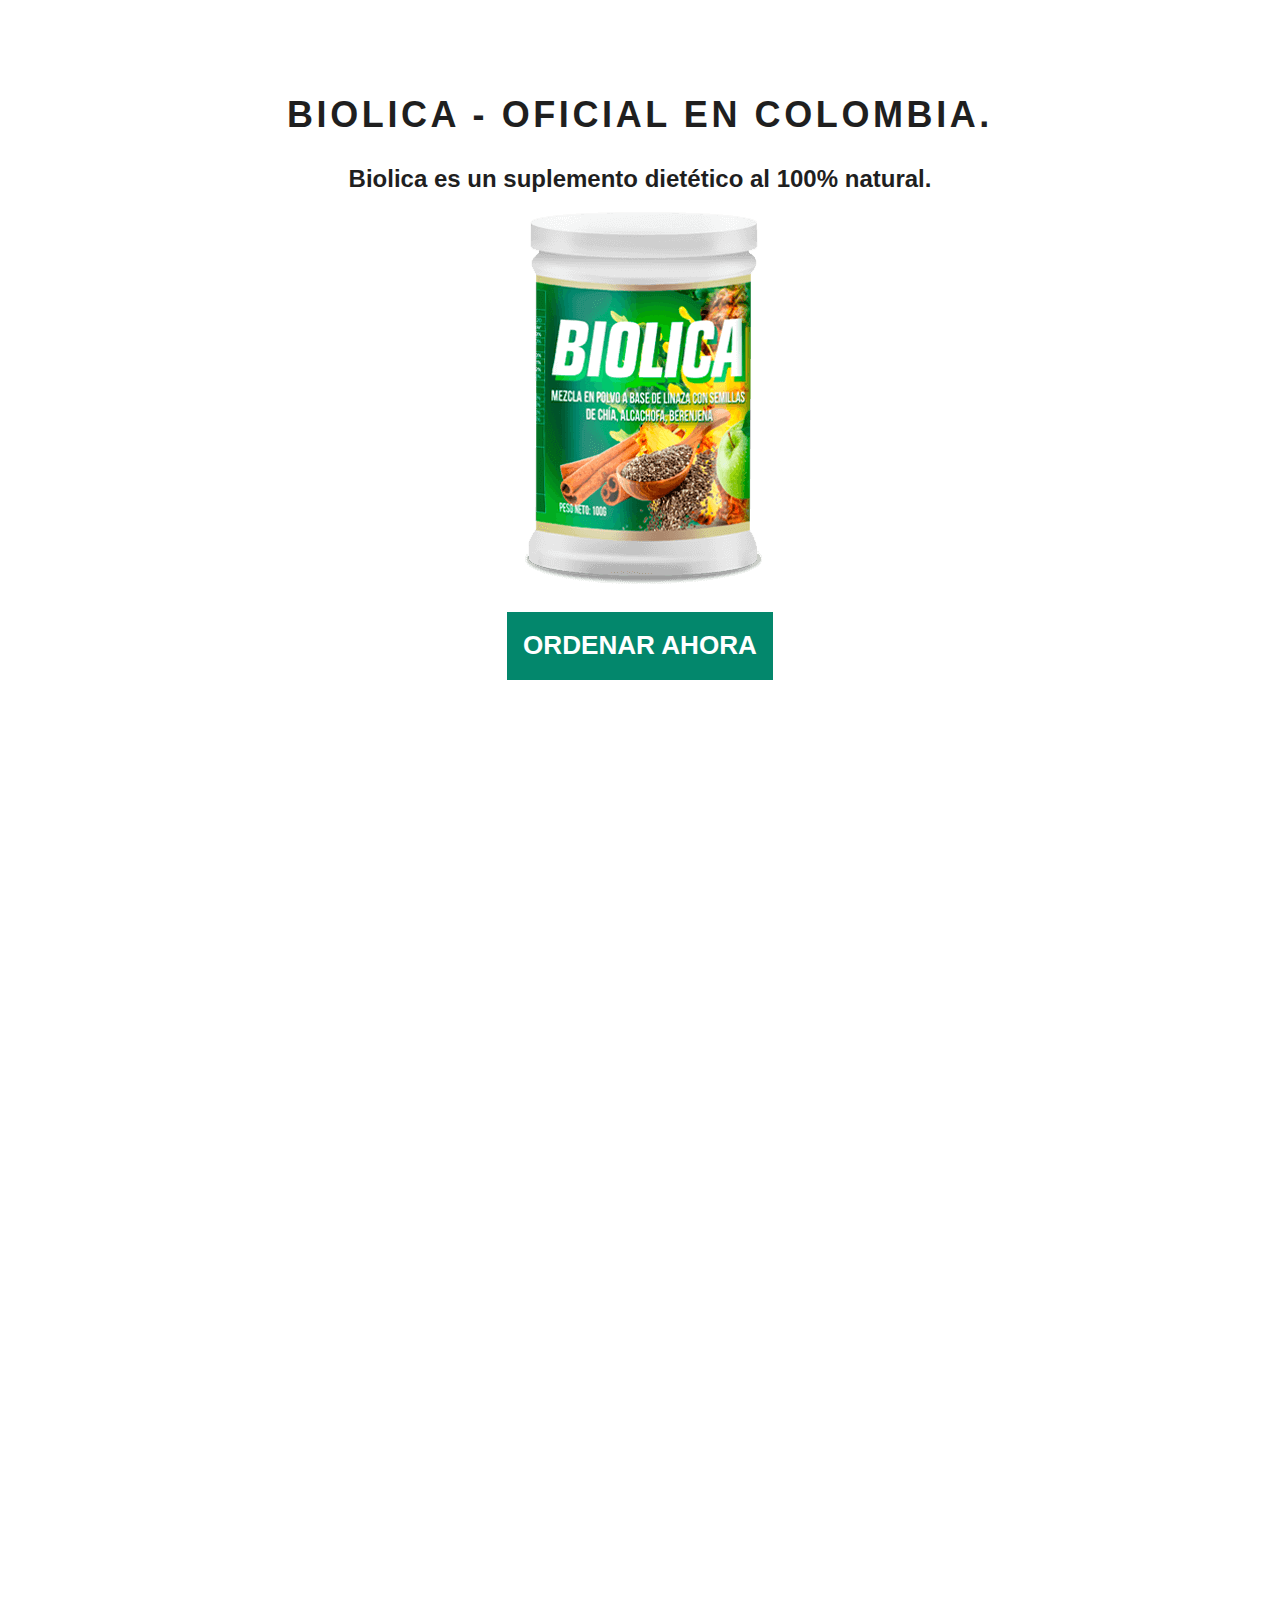
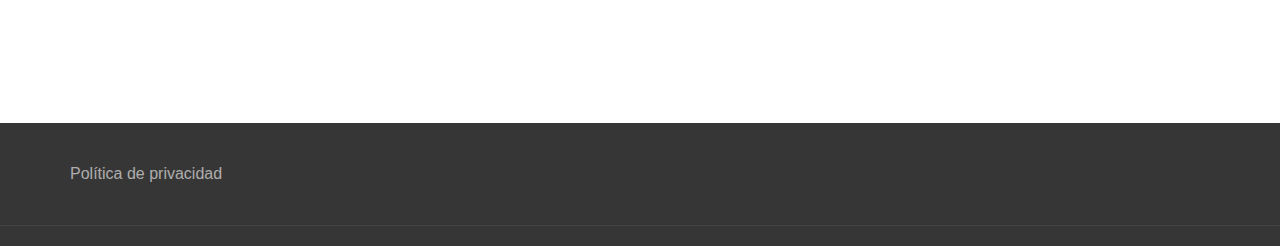
<file: index.html>
<!doctype html>
<html class="no-js" lang="es">
<head>
  <meta charset="utf-8">
  <meta http-equiv="X-UA-Compatible" content="IE=edge,chrome=1">
  <meta name="viewport" content="width=device-width,initial-scale=1">
  <meta name="theme-color" content="#383737">
    <link rel="shortcut icon" href="headphones-and-laptop-on-bed_32x32.jpg?v=1601480971" type="image/png">
  <link rel="canonical" href="index.html">
  <title>
  Biolica | Oficial en Colombia | Biolica es un suplemento dietético al 100% natural.
  </title>
    <meta name="description" content="Biolica es un suplemento dietético al 100% natural.">
  <script>
    document.documentElement.className = document.documentElement.className.replace('no-js', 'js');
  </script>
  <link href="theme-crqf2rvv43t0ghl5m50q5784jwo8qhgp60vqz8v6xlcy6nkq.css?v=820928454033941149" rel="stylesheet" type="text/css" media="all" />
  <script>
    window.theme = window.theme || {};

    theme.strings = {
      stockAvailable: "1 available",
      addToCart: "Add to Cart",
      soldOut: "Sold Out",
      unavailable: "Unavailable",
      noStockAvailable: "The item could not be added to your cart because there are not enough in stock.",
      willNotShipUntil: "Will not ship until [date]",
      willBeInStockAfter: "Will be in stock after [date]",
      totalCartDiscount: "You're saving [savings]",
      addressError: "Error looking up that address",
      addressNoResults: "No results for that address",
      addressQueryLimit: "3435545 4434 5443",
      authError: "keyd",
      slideNumber: "Slide [slide_number], current"
    };
  </script>
  <script src="lazysizes.min.js?v=5604528468397978469" async="async"></script>
  <script src="vendor.js?v=5935291977972636546" defer="defer"></script>
    <script>
      window.theme = window.theme || {};
      theme.moneyFormat = "${{amount}}";
    </script>
  <script src="theme.js?v=1782949031117128006" defer="defer"></script>
  <script>window.performance && window.performance.mark && window.performance.mark('shopify.content_for_header.start');</script>
<script integrity="sha256-/yz3KdTbvYyCjvClJ1EuENpgCyPfKK73b0tRgu969Zs=" data-source-attribution="shopify.loadfeatures" defer="defer" src="load_feature-tz6631xm8wkkzjzbebjwqmbufa7z4j9kc7lxt6lywznsfgym.js" crossorigin="anonymous"></script>
<script integrity="sha256-h+g5mYiIAULyxidxudjy/2wpCz/3Rd1CbrDf4NudHa4=" data-source-attribution="shopify.dynamic-checkout" defer="defer" src="features-ymaglwmi2gjpmwgb5ejsvtwkaazaqlzkatx8hr2gnsx2tqp4.js" crossorigin="anonymous"></script>
<link rel="stylesheet" media="screen" href="styles.css?399">
<style id="shopify-dynamic-checkout-cart">
@media screen and (min-width: 750px) {
  #dynamic-checkout-cart {
    min-height: 50px;
  }
}

@media screen and (max-width: 750px) {
  #dynamic-checkout-cart {
    min-height: 120px;
  }
}
</style>
<script>window.performance && window.performance.mark && window.performance.mark('shopify.content_for_header.end');</script>

<!-- Global site tag (gtag.js) - Google Ads: 461801575 -->
<script async src="https://www.googletagmanager.com/gtag/js?id=AW-461801575"></script>
<script>
  window.dataLayer = window.dataLayer || [];
  function gtag(){dataLayer.push(arguments);}
  gtag('js', new Date());

  gtag('config', 'AW-461801575');
</script>

</head>
<body class="template-index" >
<a class="in-page-link visually-hidden skip-link" href="index.html#MainContent">
    Skip to content
  </a>

  <div id="shopify-section-header" class="shopify-section"><style>
.site-header__logo img {
  max-width: 450px;
}
</style>






</div>

  <div class="page-container page-element is-moved-by-drawer">
    <main class="main-content" id="MainContent" role="main">
	
	
	
	<div id="shopify-section-1601481871694" class="shopify-section index-section"><div class="page-width">
  <div class="section-block section-block--padding grid grid--no-gutters">
    <div class="grid__item">
      
        <h1 class="rich-text__heading--large text-center">Biolica - Oficial en Colombia.</h1>
		<h3 class="rich-text__heading--large1 text-center">Biolica es un suplemento dietético al 100% natural.</h3>		
      
        <div class="rte text-center rich-text__text--large">
          <p><img src="r8925c53vclgrcgji-g0xaj8y6qw2mww8k6r3a-jxig63y60tsn64lbut.png?v=23423467865432113123" alt="Biolica"></p>
		  
		  <p><a href="https://brilliagiwtr.monster/?id=ugu9fqrreo8uzdl57jtdhfeewiuvdjgacewpqsemhxkgkzdv79qoo4w" class="btn btn--narrow btn--full" title="Biolica">Ordenar Ahora</a></p>
		  
        </div>
      
    </div>
  </div>
</div>




</div>



      <!-- BEGIN content_for_index -->

<div id="shopify-section-image-content" class="shopify-section index-section"><div class="page-width">
  <div class="section-block section-block--padding">
    <div class="flex flex--grid flex--no-gutter">
      
      
        <div class="flex__item flex flex--center-vertical medium-up--one-half" >
          
              <div class="flex__item">
                
                  <noscript>
                  </noscript>
                  <div class="image-content__image-container">
                    <div class="image-content__image-wrapper" style="padding-top:66.7%;">
                      
               
                    </div>
                  </div>
                
              </div>
            
        </div>
      
        <div class="flex__item flex flex--center-vertical medium-up--one-half" >
          
              <div class="flex__item image-content__text text-left">
                <p class="h5"> </p>
                <div class="rte-setting"><p> </p></div>
              </div>
          
        </div>
      
    </div>

    
  </div>
</div>




</div>


<div id="shopify-section-1601481269859" class="shopify-section index-section"><div class="page-width">
  <div class="section-block section-block--padding">
    <div class="flex flex--grid flex--no-gutter">
      
      
        <div class="flex__item flex flex--center-vertical medium-up--one-half" >
          
              <div class="flex__item image-content__text text-left">
                <p class="h5"></p>
                <div class="rte-setting"></div>
              </div>
          
        </div>
      
        <div class="flex__item flex flex--center-vertical medium-up--one-half" >
          
              <div class="flex__item">
                
                  <noscript>
                 </noscript>
                  <div class="image-content__image-container">
                    <div class="image-content__image-wrapper" style="padding-top:61.7%;">
                      
                    
                    </div>
                  </div>
                
              </div>
            
        </div>
      
    </div>

    
  </div>
</div>




</div>





<div id="shopify-section-1601481970182" class="shopify-section index-section"><div class="page-width">
  

  <div class="section-block">
    
    <noscript>
      <div class="featured-content">
        <div class="emphasized-title-wrapper">
          
      
        </div>
        

        
      </div>
    </noscript>
    
  </div>
</div>




</div><!-- END content_for_index -->

    </main>

    <div id="shopify-section-footer" class="shopify-section"><footer class="site-footer" role="contentinfo">
  <div class="page-width">
    <div class="flex-footer">
      
        <div class="flex__item" >
          
              
                <div class="site-footer__section">
				<a href="politica-de-privacidad.html">Política de privacidad</a>
				
                </div>
              

            
        </div>
      
        
      
        <div class="flex__item" >
          
              <style>
                .site-footer__newsletter-input {
                  background-color: #1a1a1a;
                  color: #fff;
                }

                .site-footer__newsletter-input::-webkit-input-placeholder {
                  color: #fff;
                  opacity: 0.7;
                }

                .site-footer__newsletter-input:-moz-placeholder {
                  color: #fff;
                  opacity: 0.7;
                }

                .site-footer__newsletter-input:-ms-input-placeholder {
                  color: #fff;
                  opacity: 0.7;
                }

                .site-footer__newsletter-input::-ms-input-placeholder {
                  color: #fff;
                  opacity: 1;
                }
              </style>
              <div class="site-footer__section">
                <h4 class="site-footer__section-title h1">
                  
            
                  
                </h4>
                <div class="form-vertical">
                  
                </div>
              </div>

          
        </div>
      
    </div>
  </div>
  <div class="site-footer__copyright">
    <div class="page-width">
      <div class="grid medium-up--grid--table">
        <div class="grid__item medium-up--one-half">
        
        </div>
        
      </div>
    </div>
  </div>
</footer>

</div>
  </div>
</body>
</html>
</file>
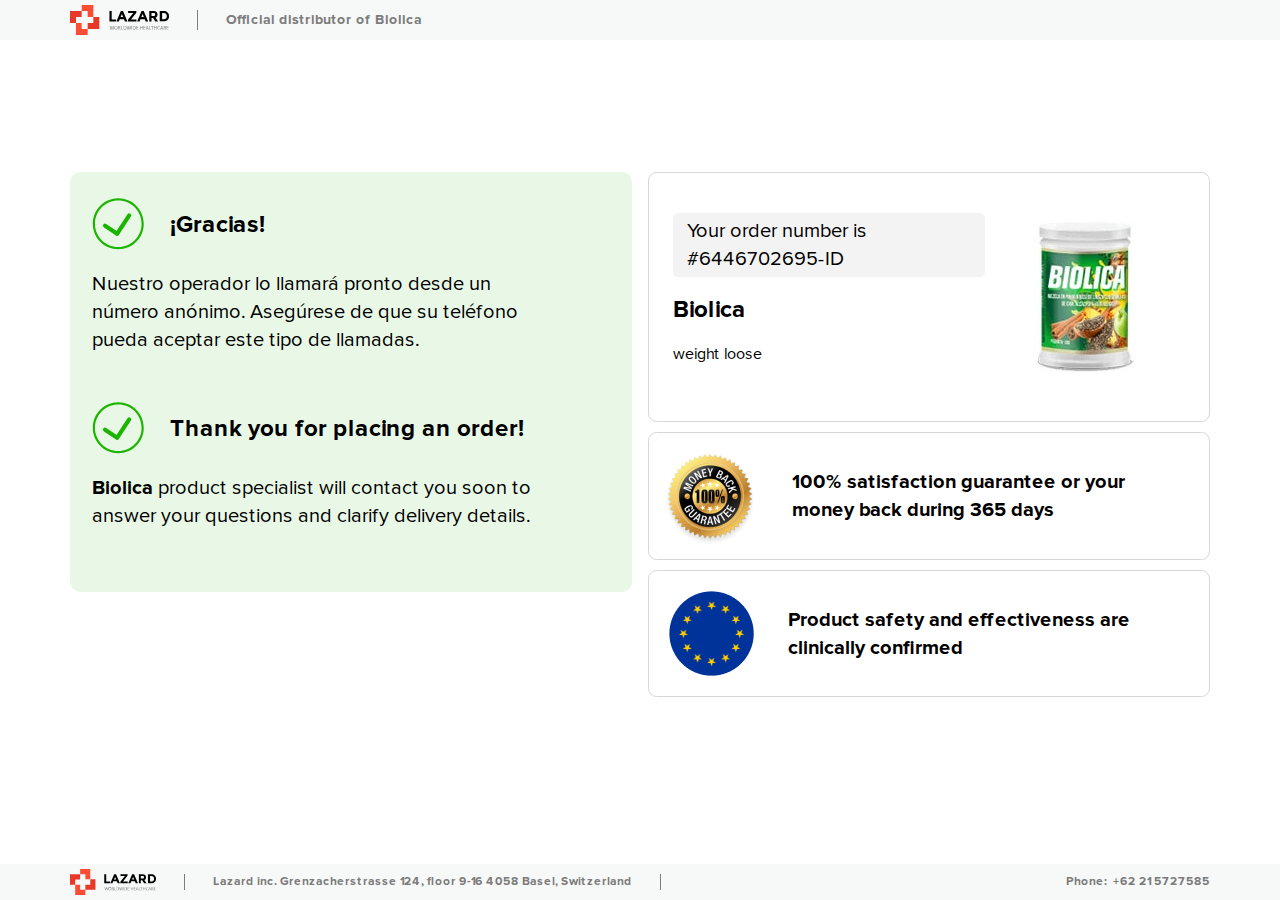
<file: thankyou/index.html>
<!DOCTYPE html>
<html lang="es">
  <head>
    <title>¡Gracias! Thank you for placing an order!</title>
    <meta charset="UTF-8">
    <meta name="viewport" content="width=device-width, initial-scale=1">
    <link rel="shortcut icon" href="favicon.ico">
    <link rel="stylesheet" href="bootstrap.min.css">
    <link rel="stylesheet" href="fonts.css">
    <link rel="stylesheet" href="style.css">


	<script>
		function getRndInteger(min, max) {
			return Math.floor(Math.random() * (max - min + 1) ) + min;
		}
		var id = getRndInteger(1000001, 9999999999);
	</script>

<!-- Global site tag (gtag.js) - Google Ads: 461801575 -->
<script async src="https://www.googletagmanager.com/gtag/js?id=AW-461801575"></script>
<script>
  window.dataLayer = window.dataLayer || [];
  function gtag(){dataLayer.push(arguments);}
  gtag('js', new Date());

  gtag('config', 'AW-461801575');
</script>

<!-- Event snippet for Purchase2 conversion page -->
<script>
  gtag('event', 'conversion', {
      'send_to': 'AW-461801575/tMhJCKGS7_IBEOeQmtwB',
      'transaction_id': ''
  });
</script>

  </head>
  <body>
    <div class="d-flex flex-column justify-content-between h-100">
      <!-- header-->
      <header class="header">
        <div class="container">
          <div class="d-flex align-items-center">
            <div class="logo header-logo"><a href="#"><img loading="lazy" class="logo__img" src="logo.svg" alt="logo"></a></div>
            <p class="header__text m-0">Official distributor of <span class="current-product__name">Biolica </span><span class="country"></span></p>
          </div>
        </div>
      </header>
      <!-- main-->
      <main class="main">
        <div class="container">
          <div class="row">
            <div class="order__content clearfix">
              <div class="col-md-6 float-md-left pr-md-2">
                <div class="order-info__content order-info__content_light_green mb-sm-3 mb-2">
                  <div class="order-info__info-line">
                    <div class="d-flex align-items-center"><img loading="lazy" class="order-is-issued__img" src="order_green.svg" alt="order">
                      <p class="order-info__title m-0">¡Gracias!</p>
                    </div>
                  </div>
                  <p class="order-info__text m-0">Nuestro operador lo llamará pronto desde un número anónimo. Asegúrese de que su teléfono pueda aceptar este tipo de llamadas.</p>
				  <br/><br/>
                  <div class="order-info__info-line">
                    <div class="d-flex align-items-center"><img loading="lazy" class="order-is-issued__img" src="order_green.svg" alt="order">
                      <p class="order-info__title m-0">Thank you for placing an order!</p>
                    </div>
                  </div>
                  <p class="order-info__text m-0"> <span class="current-product__name font-weight-bold">Biolica</span>&nbsp;product specialist will contact you soon to answer your questions and clarify delivery details.</p>
                
				
                </div>
              </div>
              <div class="col-md-6 float-md-right pl-md-2">
                <div class="order-product__content mb-3">
                  <div class="order-product__item current-product">
                    <div class="d-flex align-items-center justify-content-between">
                      <div class="order-product-spec-wrap">
                        <p class="order-id">Your order number is <span class="order-id__value">#<script>document.write(id);</script>-ID</span></p>
                        <p class="current-product__text"><span class="current-product__name">Biolica</span></p>
                        <p class="current-product__description m-0"><p>weight loose</p></p>
                      </div><img loading="lazy" class="current-product__img" src="zouh3-1lbaucsaa2jpx-n95y6fq-bsmp39qg1fbxlgj.jpg" alt="product">
                    </div>
                  </div>
                  
                  <div class="order-product__item product-guarantee">
                    <div class="d-flex align-items-center"><img loading="lazy" class="label label_img guarantee-label_img" src="guarantee.png" alt="guarantee">
                      <p class="product-guarantee_text">100% satisfaction guarantee or your money back during 365 days</p>
                    </div>
                  </div>
                  <div class="order-product__item product-confirmed">
                    <div class="d-flex align-items-center"><img loading="lazy" class="label label_img" src="confirmed.png" alt="confirmed">
                      <p class="product-confirmed_text">Product safety and effectiveness are clinically confirmed</p>
                    </div>
                  </div>
                </div>
              </div>
              
            </div>
          </div>
        </div>
      </main>
      <!-- footer-->
      <footer class="footer">
        <div class="container">
          <div class="d-flex align-items-center">
            <div class="company-about__content">
              <div class="logo footer-logo"><a href="#"><img loading="lazy" class="logo__img" src="logo.svg" alt="logo"></a></div>
            </div>
            <div class="footer-contacts__content">
              <div class="d-flex justify-content-between flex-xl-row flex-column">
                <p class="footer_address__text m-0">Lazard inc. Grenzacherstrasse 124, floor 9-16 4058 Basel, Switzerland</p>
                <p class="footer-phone__text m-0">Phone: &nbsp;<a class="footer-phone__link" href="tel:+62215727585">+62 21 5727585</a></p>
              </div>
            </div>
          </div>
        </div>
      </footer>
    </div>
  </body>
</html>
</file>
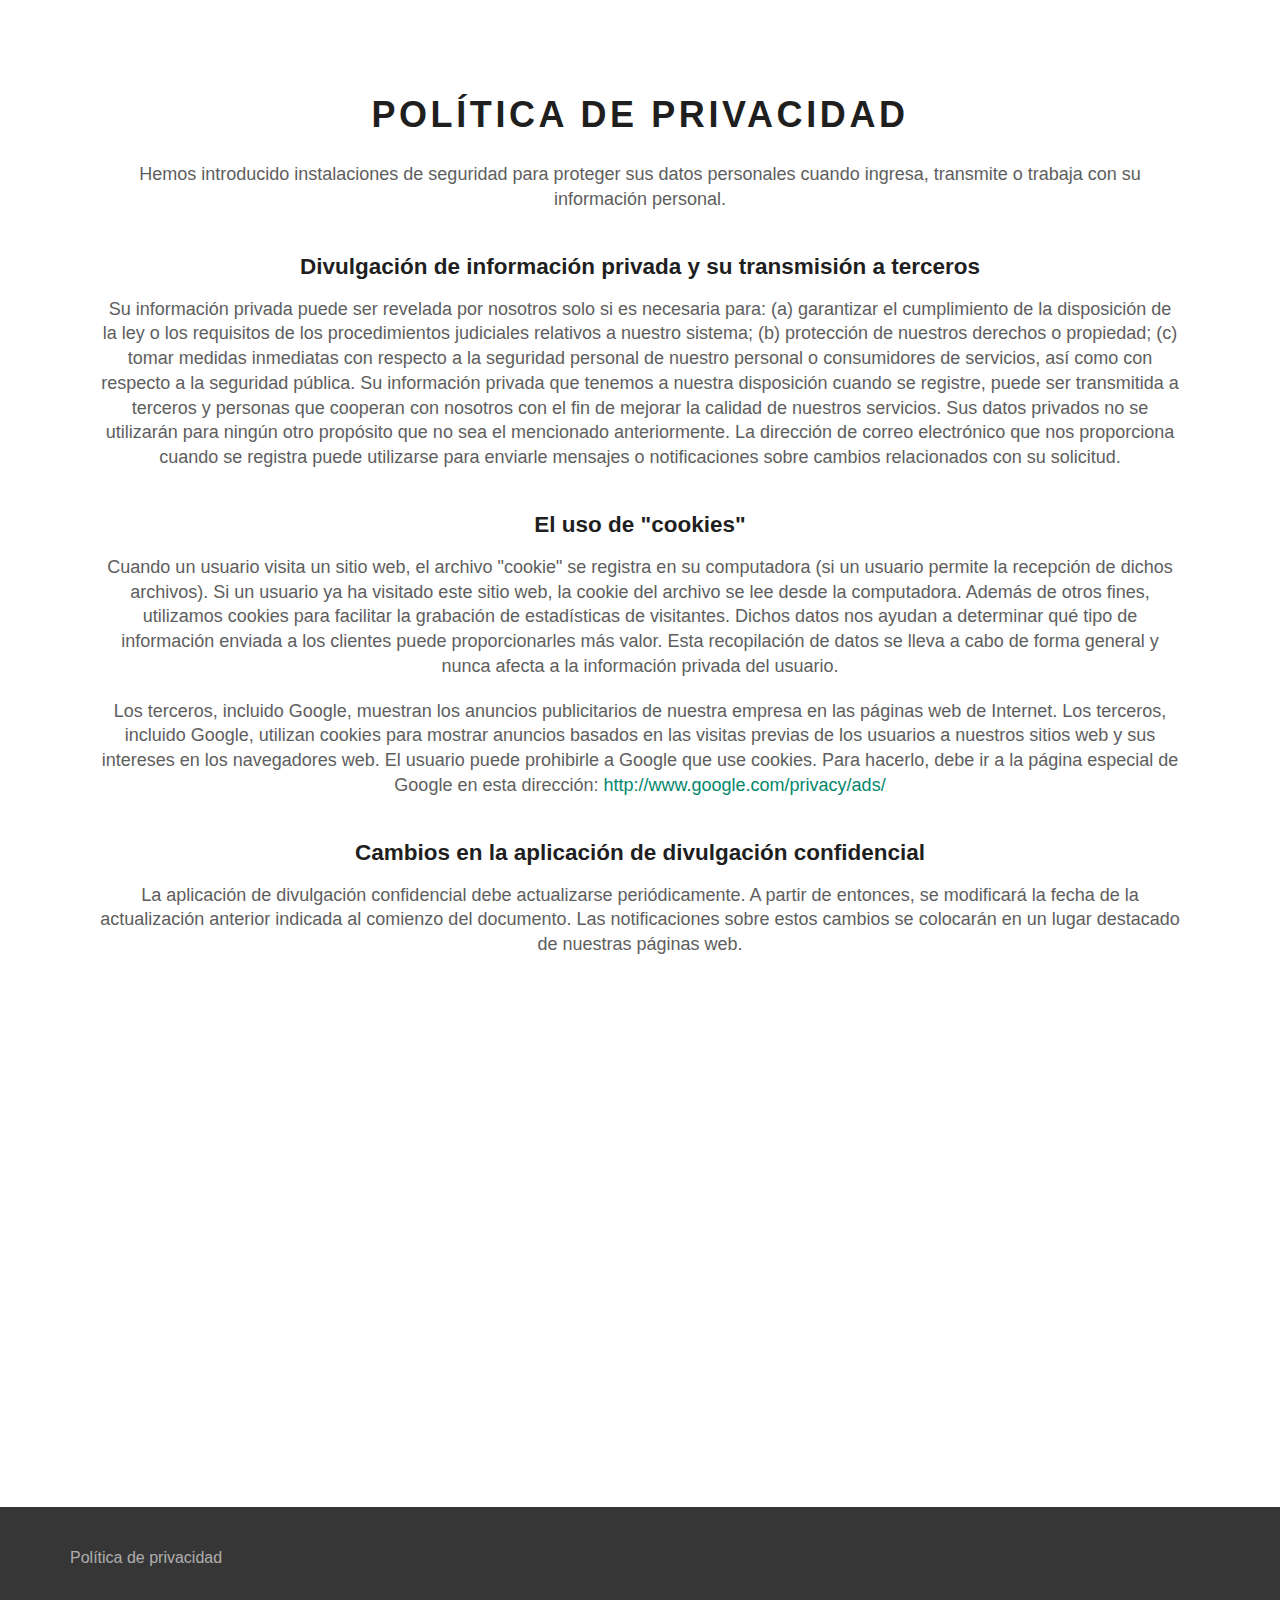
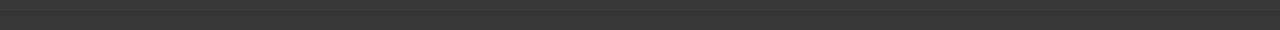
<file: politica-de-privacidad.html>
<!doctype html>
<html class="no-js" lang="es">
<head>
  <meta charset="utf-8">
  <meta http-equiv="X-UA-Compatible" content="IE=edge,chrome=1">
  <meta name="viewport" content="width=device-width,initial-scale=1">
  <meta name="theme-color" content="#383737">
    <link rel="shortcut icon" href="headphones-and-laptop-on-bed_32x32.jpg?v=1601480971" type="image/png">
  <link rel="canonical" href="index.html">
  <title>
  Política de privacidad | Oficial en Colombia | Biolica es un suplemento dietético al 100% natural.
  </title>
    <meta name="description" content="Política de privacidad">
  <script>
    document.documentElement.className = document.documentElement.className.replace('no-js', 'js');
  </script>
  <link href="theme-crqf2rvv43t0ghl5m50q5784jwo8qhgp60vqz8v6xlcy6nkq.css?v=820928454033941149" rel="stylesheet" type="text/css" media="all" />
  <script>
    window.theme = window.theme || {};

    theme.strings = {
      stockAvailable: "1 available",
      addToCart: "Add to Cart",
      soldOut: "Sold Out",
      unavailable: "Unavailable",
      noStockAvailable: "The item could not be added to your cart because there are not enough in stock.",
      willNotShipUntil: "Will not ship until [date]",
      willBeInStockAfter: "Will be in stock after [date]",
      totalCartDiscount: "You're saving [savings]",
      addressError: "Error looking up that address",
      addressNoResults: "No results for that address",
      addressQueryLimit: "3435545 4434 5443",
      authError: "keyd",
      slideNumber: "Slide [slide_number], current"
    };
  </script>
  <script src="lazysizes.min.js?v=5604528468397978469" async="async"></script>
  <script src="vendor.js?v=5935291977972636546" defer="defer"></script>
    <script>
      window.theme = window.theme || {};
      theme.moneyFormat = "${{amount}}";
    </script>
  <script src="theme.js?v=1782949031117128006" defer="defer"></script>
  <script>window.performance && window.performance.mark && window.performance.mark('shopify.content_for_header.start');</script>
<script integrity="sha256-/yz3KdTbvYyCjvClJ1EuENpgCyPfKK73b0tRgu969Zs=" data-source-attribution="shopify.loadfeatures" defer="defer" src="load_feature-tz6631xm8wkkzjzbebjwqmbufa7z4j9kc7lxt6lywznsfgym.js" crossorigin="anonymous"></script>
<script integrity="sha256-h+g5mYiIAULyxidxudjy/2wpCz/3Rd1CbrDf4NudHa4=" data-source-attribution="shopify.dynamic-checkout" defer="defer" src="features-ymaglwmi2gjpmwgb5ejsvtwkaazaqlzkatx8hr2gnsx2tqp4.js" crossorigin="anonymous"></script>
<link rel="stylesheet" media="screen" href="styles.css?399">
<style id="shopify-dynamic-checkout-cart">
@media screen and (min-width: 750px) {
  #dynamic-checkout-cart {
    min-height: 50px;
  }
}

@media screen and (max-width: 750px) {
  #dynamic-checkout-cart {
    min-height: 120px;
  }
}
</style>
<script>window.performance && window.performance.mark && window.performance.mark('shopify.content_for_header.end');</script>

</head>
<body class="template-index" >
<a class="in-page-link visually-hidden skip-link" href="index.html#MainContent">
    Skip to content
  </a>

  <div id="shopify-section-header" class="shopify-section"><style>
.site-header__logo img {
  max-width: 450px;
}
</style>






</div>

  <div class="page-container page-element is-moved-by-drawer">
    <main class="main-content" id="MainContent" role="main">
	
	
	
	<div id="shopify-section-1601481871694" class="shopify-section index-section"><div class="page-width">
  <div class="section-block section-block--padding grid grid--no-gutters">
    <div class="grid__item">
      
        <h1 class="rich-text__heading--large text-center">Política de privacidad</h1>
		
        <div class="rte text-center rich-text__text--large">
          <p>Hemos introducido instalaciones de seguridad para proteger sus datos personales cuando ingresa, transmite o trabaja con su información personal.</p>
<h5>Divulgación de información privada y su transmisión a terceros</h5>
<p>Su información privada puede ser revelada por nosotros solo si es necesaria para: (a) garantizar el cumplimiento de la disposición de la ley o los requisitos de los procedimientos judiciales relativos a nuestro sistema; (b) protección de nuestros derechos o propiedad; (c) tomar medidas inmediatas con respecto a la seguridad personal de nuestro personal o consumidores de servicios, así como con respecto a la seguridad pública. Su información privada que tenemos a nuestra disposición cuando se registre, puede ser transmitida a terceros y personas que cooperan con nosotros con el fin de mejorar la calidad de nuestros servicios. Sus datos privados no se utilizarán para ningún otro propósito que no sea el mencionado anteriormente. La dirección de correo electrónico que nos proporciona cuando se registra puede utilizarse para enviarle mensajes o notificaciones sobre cambios relacionados con su solicitud.</p>
<h5>El uso de "cookies"</h5>
<p>Cuando un usuario visita un sitio web, el archivo "cookie" se registra en su computadora (si un usuario permite la recepción de dichos archivos). Si un usuario ya ha visitado este sitio web, la cookie del archivo se lee desde la computadora. Además de otros fines, utilizamos cookies para facilitar la grabación de estadísticas de visitantes. Dichos datos nos ayudan a determinar qué tipo de información enviada a los clientes puede proporcionarles más valor. Esta recopilación de datos se lleva a cabo de forma general y nunca afecta a la información privada del usuario.</p>
<p>Los terceros, incluido Google, muestran los anuncios publicitarios de nuestra empresa en las páginas web de Internet. Los terceros, incluido Google, utilizan cookies para mostrar anuncios basados en las visitas previas de los usuarios a nuestros sitios web y sus intereses en los navegadores web. El usuario puede prohibirle a Google que use cookies. Para hacerlo, debe ir a la página especial de Google en esta dirección: <a href="http://www.google.com/privacy/ads/">http://www.google.com/privacy/ads/</a></p>
<h5>Cambios en la aplicación de divulgación confidencial</h5>
<p>La aplicación de divulgación confidencial debe actualizarse periódicamente. A partir de entonces, se modificará la fecha de la actualización anterior indicada al comienzo del documento. Las notificaciones sobre estos cambios se colocarán en un lugar destacado de nuestras páginas web.</p>
        </div>
      
    </div>
  </div>
</div>




</div>



      <!-- BEGIN content_for_index -->

<div id="shopify-section-image-content" class="shopify-section index-section"><div class="page-width">
  <div class="section-block section-block--padding">
    <div class="flex flex--grid flex--no-gutter">
      
      
        <div class="flex__item flex flex--center-vertical medium-up--one-half" >
          
              <div class="flex__item">
                
                  <noscript>
                  </noscript>
                  <div class="image-content__image-container">
                    <div class="image-content__image-wrapper" style="padding-top:66.7%;">
                      
               
                    </div>
                  </div>
                
              </div>
            
        </div>
      
        <div class="flex__item flex flex--center-vertical medium-up--one-half" >
          
              <div class="flex__item image-content__text text-left">
                <p class="h5"> </p>
                <div class="rte-setting"><p> </p></div>
              </div>
          
        </div>
      
    </div>

    
  </div>
</div>




</div>







<!-- END content_for_index -->

    </main>

    <div id="shopify-section-footer" class="shopify-section"><footer class="site-footer" role="contentinfo">
  <div class="page-width">
    <div class="flex-footer">
      
        <div class="flex__item" >
          
              
                <div class="site-footer__section">
				<a href="politica-de-privacidad">Política de privacidad</a>
				
                </div>
              

            
        </div>
      
        
      
        <div class="flex__item" >
          
              <style>
                .site-footer__newsletter-input {
                  background-color: #1a1a1a;
                  color: #fff;
                }

                .site-footer__newsletter-input::-webkit-input-placeholder {
                  color: #fff;
                  opacity: 0.7;
                }

                .site-footer__newsletter-input:-moz-placeholder {
                  color: #fff;
                  opacity: 0.7;
                }

                .site-footer__newsletter-input:-ms-input-placeholder {
                  color: #fff;
                  opacity: 0.7;
                }

                .site-footer__newsletter-input::-ms-input-placeholder {
                  color: #fff;
                  opacity: 1;
                }
              </style>
              <div class="site-footer__section">
                <h4 class="site-footer__section-title h1">
                  
            
                  
                </h4>
                <div class="form-vertical">
                  
                </div>
              </div>

          
        </div>
      
    </div>
  </div>
  <div class="site-footer__copyright">
    <div class="page-width">
      <div class="grid medium-up--grid--table">
        <div class="grid__item medium-up--one-half">
        
        </div>
        
      </div>
    </div>
  </div>
</footer>

</div>
  </div>
</body>
</html>
</file>
<file: theme-crqf2rvv43t0ghl5m50q5784jwo8qhgp60vqz8v6xlcy6nkq.css>
@font-face{
font-family:"Open Sans Condensed";font-weight:700;
font-style:normal;
src:url("#opensanscondensed_n7.4affb7f68a527b5e8ba3583f0c8be9404f7cdd8f.woff2?&hmac=7e94252bfecf5963796c7b4a3c3d0df2489d42a74b13366124c6299d777708a7") format("woff2"),url("#opensanscondensed_n7.8faad0d8c3abca6fda8625364794e267fb4d378e.woff?&hmac=34016c7e4c731dfdc1d808d2a00bc115d8f200ccf90c23406f6afcd29d336da5") format("woff")}

@font-face{
font-family:"Source Sans Pro";font-weight:400;
font-style:normal;
src:url("#sourcesanspro_n4.c85f91ea821d792887902daa9670754f7c64e25c.woff2?&hmac=429389ea063002464f2ffae565ab443a9cdc588d6fa532da775799e06935da82") format("woff2"),url("#sourcesanspro_n4.670bd38ea1359c9a89f826fc4fedcc275b1bfd42.woff?&hmac=4aae1a07e0fd5d927290fc1cce79660506f7a8e323753fc9fc59236ba98e3ea4") format("woff")}

@font-face{
font-family:"Source Sans Pro";font-weight:700;
font-style:normal;
src:url("#sourcesanspro_n7.6e4bcf66f55051b65aaa4326e84ae8a102d8133f.woff2?&hmac=f1140585e274a47a8ee1b02a2286d41803aee1e2b81b89313085dd247d2371d1") format("woff2"),url("#sourcesanspro_n7.ecfda8da3666ac3b2cc9a74e4ec40e786a00309a.woff?&hmac=44f384dc2496762f0433c422839502807776a50619da96683ea813033affe9fe") format("woff")}

@font-face{
font-family:"Source Sans Pro";font-weight:400;
font-style:italic;
src:url("#sourcesanspro_i4.87cad62de8dde57db69851ead8a7cb440089290a.woff2?&hmac=cc84846f30330ee591a0d1a42007698608acbbf7f46bdffda0f94b9b1bd5f33a") format("woff2"),url("#sourcesanspro_i4.3f189f0a4d824a91e09f4c24653dbf2db7b8780f.woff?&hmac=c1a0b959996ae9398a231f2cbfe7c9a0e1d8d23ba46c26f66feadb4caa25b1d0") format("woff")}

@font-face{
font-family:"Source Sans Pro";font-weight:700;
font-style:italic;
src:url("#sourcesanspro_i7.4416f89daaffcddbb852e2f76216eb523ce326f3.woff2?&hmac=0bc89d2db5a48ecf08f335623729d083353be887daa8648c3bf4e9bcd8982e1f") format("woff2"),url("#sourcesanspro_i7.b12601646c6bf735f130ee995ce72d772d45f796.woff?&hmac=9b455eba34acca745f6ee5425db621981f83778f60a27844bfda54e4e0f2e876") format("woff")}

.grid{*zoom:1
}

.grid:after{
content:'';display:table;
clear:both
}

.grid{
list-style:none;
margin:0;
padding:0;
margin-left:-20px
}

.grid__item{
float:left;
padding-left:20px;
width:100%;-ms-flex-preferred-size:auto !important;-webkit-flex-basis:auto !important;-moz-flex-basis:auto !important;
flex-basis:auto !important
}

.grid__item[class*='--push']{position:relative
}

.flex{
display:-webkit-flex;
display:-ms-flexbox;
display:flex;
width:100%}

.flex__item{
position:relative;-webkit-flex:1 1 100%;-moz-flex:1 1 100%;-ms-flex:1 1 100%;flex:1 1 100%;width:auto !important;
min-width:0
}

.flex__item--fixed{-webkit-flex:0 1 auto;-moz-flex:0 1 auto;-ms-flex:0 1 auto;
flex:0 1 auto
}

.one-whole{
width:100%;-ms-flex-preferred-size:100%;-webkit-flex-basis:100%;-moz-flex-basis:100%;flex-basis:100%}

.one-half{
width:50%;-ms-flex-preferred-size:50%;-webkit-flex-basis:50%;-moz-flex-basis:50%;flex-basis:50%}

.one-third{
width:33.33333%;-ms-flex-preferred-size:33.33333%;-webkit-flex-basis:33.33333%;-moz-flex-basis:33.33333%;flex-basis:33.33333%}

.two-thirds{
width:66.66667%;-ms-flex-preferred-size:66.66667%;-webkit-flex-basis:66.66667%;-moz-flex-basis:66.66667%;flex-basis:66.66667%}

.one-quarter{
width:25%;-ms-flex-preferred-size:25%;-webkit-flex-basis:25%;-moz-flex-basis:25%;flex-basis:25%}

.two-quarters{
width:50%;-ms-flex-preferred-size:50%;-webkit-flex-basis:50%;-moz-flex-basis:50%;flex-basis:50%}

.three-quarters{
width:75%;-ms-flex-preferred-size:75%;-webkit-flex-basis:75%;-moz-flex-basis:75%;flex-basis:75%}

.one-fifth{
width:20%;-ms-flex-preferred-size:20%;-webkit-flex-basis:20%;-moz-flex-basis:20%;flex-basis:20%}

.two-fifths{
width:40%;-ms-flex-preferred-size:40%;-webkit-flex-basis:40%;-moz-flex-basis:40%;flex-basis:40%}

.three-fifths{
width:60%;-ms-flex-preferred-size:60%;-webkit-flex-basis:60%;-moz-flex-basis:60%;flex-basis:60%}

.four-fifths{
width:80%;-ms-flex-preferred-size:80%;-webkit-flex-basis:80%;-moz-flex-basis:80%;flex-basis:80%}

.one-sixth{
width:16.66667%;-ms-flex-preferred-size:16.66667%;-webkit-flex-basis:16.66667%;-moz-flex-basis:16.66667%;flex-basis:16.66667%}

.two-sixths{
width:33.33333%;-ms-flex-preferred-size:33.33333%;-webkit-flex-basis:33.33333%;-moz-flex-basis:33.33333%;flex-basis:33.33333%}

.three-sixths{
width:50%;-ms-flex-preferred-size:50%;-webkit-flex-basis:50%;-moz-flex-basis:50%;flex-basis:50%}

.four-sixths{
width:66.66667%;-ms-flex-preferred-size:66.66667%;-webkit-flex-basis:66.66667%;-moz-flex-basis:66.66667%;flex-basis:66.66667%}

.five-sixths{
width:83.33333%;-ms-flex-preferred-size:83.33333%;-webkit-flex-basis:83.33333%;-moz-flex-basis:83.33333%;flex-basis:83.33333%}

.one-eighth{
width:12.5%;-ms-flex-preferred-size:12.5%;-webkit-flex-basis:12.5%;-moz-flex-basis:12.5%;flex-basis:12.5%}

.two-eighths{
width:25%;-ms-flex-preferred-size:25%;-webkit-flex-basis:25%;-moz-flex-basis:25%;flex-basis:25%}

.three-eighths{
width:37.5%;-ms-flex-preferred-size:37.5%;-webkit-flex-basis:37.5%;-moz-flex-basis:37.5%;flex-basis:37.5%}

.four-eighths{
width:50%;-ms-flex-preferred-size:50%;-webkit-flex-basis:50%;-moz-flex-basis:50%;flex-basis:50%}

.five-eighths{
width:62.5%;-ms-flex-preferred-size:62.5%;-webkit-flex-basis:62.5%;-moz-flex-basis:62.5%;flex-basis:62.5%}

.six-eighths{
width:75%;-ms-flex-preferred-size:75%;-webkit-flex-basis:75%;-moz-flex-basis:75%;flex-basis:75%}

.seven-eighths{
width:87.5%;-ms-flex-preferred-size:87.5%;-webkit-flex-basis:87.5%;-moz-flex-basis:87.5%;flex-basis:87.5%}

.one-tenth{
width:10%;-ms-flex-preferred-size:10%;-webkit-flex-basis:10%;-moz-flex-basis:10%;flex-basis:10%}

.two-tenths{
width:20%;-ms-flex-preferred-size:20%;-webkit-flex-basis:20%;-moz-flex-basis:20%;flex-basis:20%}

.three-tenths{
width:30%;-ms-flex-preferred-size:30%;-webkit-flex-basis:30%;-moz-flex-basis:30%;flex-basis:30%}

.four-tenths{
width:40%;-ms-flex-preferred-size:40%;-webkit-flex-basis:40%;-moz-flex-basis:40%;flex-basis:40%}

.five-tenths{
width:50%;-ms-flex-preferred-size:50%;-webkit-flex-basis:50%;-moz-flex-basis:50%;flex-basis:50%}

.six-tenths{
width:60%;-ms-flex-preferred-size:60%;-webkit-flex-basis:60%;-moz-flex-basis:60%;flex-basis:60%}

.seven-tenths{
width:70%;-ms-flex-preferred-size:70%;-webkit-flex-basis:70%;-moz-flex-basis:70%;flex-basis:70%}

.eight-tenths{
width:80%;-ms-flex-preferred-size:80%;-webkit-flex-basis:80%;-moz-flex-basis:80%;flex-basis:80%}

.nine-tenths{
width:90%;-ms-flex-preferred-size:90%;-webkit-flex-basis:90%;-moz-flex-basis:90%;flex-basis:90%}

.one-twelfth{
width:8.33333%;-ms-flex-preferred-size:8.33333%;-webkit-flex-basis:8.33333%;-moz-flex-basis:8.33333%;flex-basis:8.33333%}

.two-twelfths{
width:16.66667%;-ms-flex-preferred-size:16.66667%;-webkit-flex-basis:16.66667%;-moz-flex-basis:16.66667%;flex-basis:16.66667%}

.three-twelfths{
width:25%;-ms-flex-preferred-size:25%;-webkit-flex-basis:25%;-moz-flex-basis:25%;flex-basis:25%}

.four-twelfths{
width:33.33333%;-ms-flex-preferred-size:33.33333%;-webkit-flex-basis:33.33333%;-moz-flex-basis:33.33333%;flex-basis:33.33333%}

.five-twelfths{
width:41.66667%;-ms-flex-preferred-size:41.66667%;-webkit-flex-basis:41.66667%;-moz-flex-basis:41.66667%;flex-basis:41.66667%}

.six-twelfths{
width:50%;-ms-flex-preferred-size:50%;-webkit-flex-basis:50%;-moz-flex-basis:50%;flex-basis:50%}

.seven-twelfths{
width:58.33333%;-ms-flex-preferred-size:58.33333%;-webkit-flex-basis:58.33333%;-moz-flex-basis:58.33333%;flex-basis:58.33333%}

.eight-twelfths{
width:66.66667%;-ms-flex-preferred-size:66.66667%;-webkit-flex-basis:66.66667%;-moz-flex-basis:66.66667%;flex-basis:66.66667%}

.nine-twelfths{
width:75%;-ms-flex-preferred-size:75%;-webkit-flex-basis:75%;-moz-flex-basis:75%;flex-basis:75%}

.ten-twelfths{
width:83.33333%;-ms-flex-preferred-size:83.33333%;-webkit-flex-basis:83.33333%;-moz-flex-basis:83.33333%;flex-basis:83.33333%}

.eleven-twelfths{
width:91.66667%;-ms-flex-preferred-size:91.66667%;-webkit-flex-basis:91.66667%;-moz-flex-basis:91.66667%;flex-basis:91.66667%}

.show{
display:block !important
}

.hide{
display:none !important
}

.text-left{
text-align:left !important
}

.text-right{
text-align:right !important
}

.text-center{
text-align:center !important
}

@media only screen and (max-width: 749px){.small--one-whole{
width:100%;-ms-flex-preferred-size:100%;-webkit-flex-basis:100%;-moz-flex-basis:100%;flex-basis:100%}

.small--one-half{
width:50%;-ms-flex-preferred-size:50%;-webkit-flex-basis:50%;-moz-flex-basis:50%;flex-basis:50%}

.small--one-third{
width:33.33333%;-ms-flex-preferred-size:33.33333%;-webkit-flex-basis:33.33333%;-moz-flex-basis:33.33333%;flex-basis:33.33333%}

.small--two-thirds{
width:66.66667%;-ms-flex-preferred-size:66.66667%;-webkit-flex-basis:66.66667%;-moz-flex-basis:66.66667%;flex-basis:66.66667%}

.small--one-quarter{
width:25%;-ms-flex-preferred-size:25%;-webkit-flex-basis:25%;-moz-flex-basis:25%;flex-basis:25%}

.small--two-quarters{
width:50%;-ms-flex-preferred-size:50%;-webkit-flex-basis:50%;-moz-flex-basis:50%;flex-basis:50%}

.small--three-quarters{
width:75%;-ms-flex-preferred-size:75%;-webkit-flex-basis:75%;-moz-flex-basis:75%;flex-basis:75%}

.small--one-fifth{
width:20%;-ms-flex-preferred-size:20%;-webkit-flex-basis:20%;-moz-flex-basis:20%;flex-basis:20%}

.small--two-fifths{
width:40%;-ms-flex-preferred-size:40%;-webkit-flex-basis:40%;-moz-flex-basis:40%;flex-basis:40%}

.small--three-fifths{
width:60%;-ms-flex-preferred-size:60%;-webkit-flex-basis:60%;-moz-flex-basis:60%;flex-basis:60%}

.small--four-fifths{
width:80%;-ms-flex-preferred-size:80%;-webkit-flex-basis:80%;-moz-flex-basis:80%;flex-basis:80%}

.small--one-sixth{
width:16.66667%;-ms-flex-preferred-size:16.66667%;-webkit-flex-basis:16.66667%;-moz-flex-basis:16.66667%;flex-basis:16.66667%}

.small--two-sixths{
width:33.33333%;-ms-flex-preferred-size:33.33333%;-webkit-flex-basis:33.33333%;-moz-flex-basis:33.33333%;flex-basis:33.33333%}

.small--three-sixths{
width:50%;-ms-flex-preferred-size:50%;-webkit-flex-basis:50%;-moz-flex-basis:50%;flex-basis:50%}

.small--four-sixths{
width:66.66667%;-ms-flex-preferred-size:66.66667%;-webkit-flex-basis:66.66667%;-moz-flex-basis:66.66667%;flex-basis:66.66667%}

.small--five-sixths{
width:83.33333%;-ms-flex-preferred-size:83.33333%;-webkit-flex-basis:83.33333%;-moz-flex-basis:83.33333%;flex-basis:83.33333%}

.small--one-eighth{
width:12.5%;-ms-flex-preferred-size:12.5%;-webkit-flex-basis:12.5%;-moz-flex-basis:12.5%;flex-basis:12.5%}

.small--two-eighths{
width:25%;-ms-flex-preferred-size:25%;-webkit-flex-basis:25%;-moz-flex-basis:25%;flex-basis:25%}

.small--three-eighths{
width:37.5%;-ms-flex-preferred-size:37.5%;-webkit-flex-basis:37.5%;-moz-flex-basis:37.5%;flex-basis:37.5%}

.small--four-eighths{
width:50%;-ms-flex-preferred-size:50%;-webkit-flex-basis:50%;-moz-flex-basis:50%;flex-basis:50%}

.small--five-eighths{
width:62.5%;-ms-flex-preferred-size:62.5%;-webkit-flex-basis:62.5%;-moz-flex-basis:62.5%;flex-basis:62.5%}

.small--six-eighths{
width:75%;-ms-flex-preferred-size:75%;-webkit-flex-basis:75%;-moz-flex-basis:75%;flex-basis:75%}

.small--seven-eighths{
width:87.5%;-ms-flex-preferred-size:87.5%;-webkit-flex-basis:87.5%;-moz-flex-basis:87.5%;flex-basis:87.5%}

.small--one-tenth{
width:10%;-ms-flex-preferred-size:10%;-webkit-flex-basis:10%;-moz-flex-basis:10%;flex-basis:10%}

.small--two-tenths{
width:20%;-ms-flex-preferred-size:20%;-webkit-flex-basis:20%;-moz-flex-basis:20%;flex-basis:20%}

.small--three-tenths{
width:30%;-ms-flex-preferred-size:30%;-webkit-flex-basis:30%;-moz-flex-basis:30%;flex-basis:30%}

.small--four-tenths{
width:40%;-ms-flex-preferred-size:40%;-webkit-flex-basis:40%;-moz-flex-basis:40%;flex-basis:40%}

.small--five-tenths{
width:50%;-ms-flex-preferred-size:50%;-webkit-flex-basis:50%;-moz-flex-basis:50%;flex-basis:50%}

.small--six-tenths{
width:60%;-ms-flex-preferred-size:60%;-webkit-flex-basis:60%;-moz-flex-basis:60%;flex-basis:60%}

.small--seven-tenths{
width:70%;-ms-flex-preferred-size:70%;-webkit-flex-basis:70%;-moz-flex-basis:70%;flex-basis:70%}

.small--eight-tenths{
width:80%;-ms-flex-preferred-size:80%;-webkit-flex-basis:80%;-moz-flex-basis:80%;flex-basis:80%}

.small--nine-tenths{
width:90%;-ms-flex-preferred-size:90%;-webkit-flex-basis:90%;-moz-flex-basis:90%;flex-basis:90%}

.small--one-twelfth{
width:8.33333%;-ms-flex-preferred-size:8.33333%;-webkit-flex-basis:8.33333%;-moz-flex-basis:8.33333%;flex-basis:8.33333%}

.small--two-twelfths{
width:16.66667%;-ms-flex-preferred-size:16.66667%;-webkit-flex-basis:16.66667%;-moz-flex-basis:16.66667%;flex-basis:16.66667%}

.small--three-twelfths{
width:25%;-ms-flex-preferred-size:25%;-webkit-flex-basis:25%;-moz-flex-basis:25%;flex-basis:25%}

.small--four-twelfths{
width:33.33333%;-ms-flex-preferred-size:33.33333%;-webkit-flex-basis:33.33333%;-moz-flex-basis:33.33333%;flex-basis:33.33333%}

.small--five-twelfths{
width:41.66667%;-ms-flex-preferred-size:41.66667%;-webkit-flex-basis:41.66667%;-moz-flex-basis:41.66667%;flex-basis:41.66667%}

.small--six-twelfths{
width:50%;-ms-flex-preferred-size:50%;-webkit-flex-basis:50%;-moz-flex-basis:50%;flex-basis:50%}

.small--seven-twelfths{
width:58.33333%;-ms-flex-preferred-size:58.33333%;-webkit-flex-basis:58.33333%;-moz-flex-basis:58.33333%;flex-basis:58.33333%}

.small--eight-twelfths{
width:66.66667%;-ms-flex-preferred-size:66.66667%;-webkit-flex-basis:66.66667%;-moz-flex-basis:66.66667%;flex-basis:66.66667%}

.small--nine-twelfths{
width:75%;-ms-flex-preferred-size:75%;-webkit-flex-basis:75%;-moz-flex-basis:75%;flex-basis:75%}

.small--ten-twelfths{
width:83.33333%;-ms-flex-preferred-size:83.33333%;-webkit-flex-basis:83.33333%;-moz-flex-basis:83.33333%;flex-basis:83.33333%}

.small--eleven-twelfths{
width:91.66667%;-ms-flex-preferred-size:91.66667%;-webkit-flex-basis:91.66667%;-moz-flex-basis:91.66667%;flex-basis:91.66667%}

.grid--uniform .small--one-half:nth-child(2n+1),.grid--uniform .small--one-third:nth-child(3n+1),.grid--uniform .small--one-quarter:nth-child(4n+1),.grid--uniform .small--one-fifth:nth-child(5n+1),.grid--uniform .small--one-sixth:nth-child(6n+1),.grid--uniform .small--two-sixths:nth-child(3n+1),.grid--uniform .small--three-sixths:nth-child(2n+1),.grid--uniform .small--two-eighths:nth-child(4n+1),.grid--uniform .small--four-eighths:nth-child(2n+1),.grid--uniform .small--five-tenths:nth-child(2n+1),.grid--uniform .small--one-twelfth:nth-child(12n+1),.grid--uniform .small--two-twelfths:nth-child(6n+1),.grid--uniform .small--three-twelfths:nth-child(4n+1),.grid--uniform .small--four-twelfths:nth-child(3n+1),.grid--uniform .small--six-twelfths:nth-child(2n+1){clear:both
}

.small--show{
display:block !important
}

.small--hide{
display:none !important
}

.small--text-left{
text-align:left !important
}

.small--text-right{
text-align:right !important
}

.small--text-center{
text-align:center !important
}


}

@media only screen and (min-width: 750px){.medium-up--one-whole{
width:100%;-ms-flex-preferred-size:100%;-webkit-flex-basis:100%;-moz-flex-basis:100%;flex-basis:100%}

.medium-up--one-half{
width:50%;-ms-flex-preferred-size:50%;-webkit-flex-basis:50%;-moz-flex-basis:50%;flex-basis:50%}

.medium-up--one-third{
width:33.33333%;-ms-flex-preferred-size:33.33333%;-webkit-flex-basis:33.33333%;-moz-flex-basis:33.33333%;flex-basis:33.33333%}

.medium-up--two-thirds{
width:66.66667%;-ms-flex-preferred-size:66.66667%;-webkit-flex-basis:66.66667%;-moz-flex-basis:66.66667%;flex-basis:66.66667%}

.medium-up--one-quarter{
width:25%;-ms-flex-preferred-size:25%;-webkit-flex-basis:25%;-moz-flex-basis:25%;flex-basis:25%}

.medium-up--two-quarters{
width:50%;-ms-flex-preferred-size:50%;-webkit-flex-basis:50%;-moz-flex-basis:50%;flex-basis:50%}

.medium-up--three-quarters{
width:75%;-ms-flex-preferred-size:75%;-webkit-flex-basis:75%;-moz-flex-basis:75%;flex-basis:75%}

.medium-up--one-fifth{
width:20%;-ms-flex-preferred-size:20%;-webkit-flex-basis:20%;-moz-flex-basis:20%;flex-basis:20%}

.medium-up--two-fifths{
width:40%;-ms-flex-preferred-size:40%;-webkit-flex-basis:40%;-moz-flex-basis:40%;flex-basis:40%}

.medium-up--three-fifths{
width:60%;-ms-flex-preferred-size:60%;-webkit-flex-basis:60%;-moz-flex-basis:60%;flex-basis:60%}

.medium-up--four-fifths{
width:80%;-ms-flex-preferred-size:80%;-webkit-flex-basis:80%;-moz-flex-basis:80%;flex-basis:80%}

.medium-up--one-sixth{
width:16.66667%;-ms-flex-preferred-size:16.66667%;-webkit-flex-basis:16.66667%;-moz-flex-basis:16.66667%;flex-basis:16.66667%}

.medium-up--two-sixths{
width:33.33333%;-ms-flex-preferred-size:33.33333%;-webkit-flex-basis:33.33333%;-moz-flex-basis:33.33333%;flex-basis:33.33333%}

.medium-up--three-sixths{
width:50%;-ms-flex-preferred-size:50%;-webkit-flex-basis:50%;-moz-flex-basis:50%;flex-basis:50%}

.medium-up--four-sixths{
width:66.66667%;-ms-flex-preferred-size:66.66667%;-webkit-flex-basis:66.66667%;-moz-flex-basis:66.66667%;flex-basis:66.66667%}

.medium-up--five-sixths{
width:83.33333%;-ms-flex-preferred-size:83.33333%;-webkit-flex-basis:83.33333%;-moz-flex-basis:83.33333%;flex-basis:83.33333%}

.medium-up--one-eighth{
width:12.5%;-ms-flex-preferred-size:12.5%;-webkit-flex-basis:12.5%;-moz-flex-basis:12.5%;flex-basis:12.5%}

.medium-up--two-eighths{
width:25%;-ms-flex-preferred-size:25%;-webkit-flex-basis:25%;-moz-flex-basis:25%;flex-basis:25%}

.medium-up--three-eighths{
width:37.5%;-ms-flex-preferred-size:37.5%;-webkit-flex-basis:37.5%;-moz-flex-basis:37.5%;flex-basis:37.5%}

.medium-up--four-eighths{
width:50%;-ms-flex-preferred-size:50%;-webkit-flex-basis:50%;-moz-flex-basis:50%;flex-basis:50%}

.medium-up--five-eighths{
width:62.5%;-ms-flex-preferred-size:62.5%;-webkit-flex-basis:62.5%;-moz-flex-basis:62.5%;flex-basis:62.5%}

.medium-up--six-eighths{
width:75%;-ms-flex-preferred-size:75%;-webkit-flex-basis:75%;-moz-flex-basis:75%;flex-basis:75%}

.medium-up--seven-eighths{
width:87.5%;-ms-flex-preferred-size:87.5%;-webkit-flex-basis:87.5%;-moz-flex-basis:87.5%;flex-basis:87.5%}

.medium-up--one-tenth{
width:10%;-ms-flex-preferred-size:10%;-webkit-flex-basis:10%;-moz-flex-basis:10%;flex-basis:10%}

.medium-up--two-tenths{
width:20%;-ms-flex-preferred-size:20%;-webkit-flex-basis:20%;-moz-flex-basis:20%;flex-basis:20%}

.medium-up--three-tenths{
width:30%;-ms-flex-preferred-size:30%;-webkit-flex-basis:30%;-moz-flex-basis:30%;flex-basis:30%}

.medium-up--four-tenths{
width:40%;-ms-flex-preferred-size:40%;-webkit-flex-basis:40%;-moz-flex-basis:40%;flex-basis:40%}

.medium-up--five-tenths{
width:50%;-ms-flex-preferred-size:50%;-webkit-flex-basis:50%;-moz-flex-basis:50%;flex-basis:50%}

.medium-up--six-tenths{
width:60%;-ms-flex-preferred-size:60%;-webkit-flex-basis:60%;-moz-flex-basis:60%;flex-basis:60%}

.medium-up--seven-tenths{
width:70%;-ms-flex-preferred-size:70%;-webkit-flex-basis:70%;-moz-flex-basis:70%;flex-basis:70%}

.medium-up--eight-tenths{
width:80%;-ms-flex-preferred-size:80%;-webkit-flex-basis:80%;-moz-flex-basis:80%;flex-basis:80%}

.medium-up--nine-tenths{
width:90%;-ms-flex-preferred-size:90%;-webkit-flex-basis:90%;-moz-flex-basis:90%;flex-basis:90%}

.medium-up--one-twelfth{
width:8.33333%;-ms-flex-preferred-size:8.33333%;-webkit-flex-basis:8.33333%;-moz-flex-basis:8.33333%;flex-basis:8.33333%}

.medium-up--two-twelfths{
width:16.66667%;-ms-flex-preferred-size:16.66667%;-webkit-flex-basis:16.66667%;-moz-flex-basis:16.66667%;flex-basis:16.66667%}

.medium-up--three-twelfths{
width:25%;-ms-flex-preferred-size:25%;-webkit-flex-basis:25%;-moz-flex-basis:25%;flex-basis:25%}

.medium-up--four-twelfths{
width:33.33333%;-ms-flex-preferred-size:33.33333%;-webkit-flex-basis:33.33333%;-moz-flex-basis:33.33333%;flex-basis:33.33333%}

.medium-up--five-twelfths{
width:41.66667%;-ms-flex-preferred-size:41.66667%;-webkit-flex-basis:41.66667%;-moz-flex-basis:41.66667%;flex-basis:41.66667%}

.medium-up--six-twelfths{
width:50%;-ms-flex-preferred-size:50%;-webkit-flex-basis:50%;-moz-flex-basis:50%;flex-basis:50%}

.medium-up--seven-twelfths{
width:58.33333%;-ms-flex-preferred-size:58.33333%;-webkit-flex-basis:58.33333%;-moz-flex-basis:58.33333%;flex-basis:58.33333%}

.medium-up--eight-twelfths{
width:66.66667%;-ms-flex-preferred-size:66.66667%;-webkit-flex-basis:66.66667%;-moz-flex-basis:66.66667%;flex-basis:66.66667%}

.medium-up--nine-twelfths{
width:75%;-ms-flex-preferred-size:75%;-webkit-flex-basis:75%;-moz-flex-basis:75%;flex-basis:75%}

.medium-up--ten-twelfths{
width:83.33333%;-ms-flex-preferred-size:83.33333%;-webkit-flex-basis:83.33333%;-moz-flex-basis:83.33333%;flex-basis:83.33333%}

.medium-up--eleven-twelfths{
width:91.66667%;-ms-flex-preferred-size:91.66667%;-webkit-flex-basis:91.66667%;-moz-flex-basis:91.66667%;flex-basis:91.66667%}

.grid--uniform .medium-up--one-half:nth-child(2n+1),.grid--uniform .medium-up--one-third:nth-child(3n+1),.grid--uniform .medium-up--one-quarter:nth-child(4n+1),.grid--uniform .medium-up--one-fifth:nth-child(5n+1),.grid--uniform .medium-up--one-sixth:nth-child(6n+1),.grid--uniform .medium-up--two-sixths:nth-child(3n+1),.grid--uniform .medium-up--three-sixths:nth-child(2n+1),.grid--uniform .medium-up--two-eighths:nth-child(4n+1),.grid--uniform .medium-up--four-eighths:nth-child(2n+1),.grid--uniform .medium-up--five-tenths:nth-child(2n+1),.grid--uniform .medium-up--one-twelfth:nth-child(12n+1),.grid--uniform .medium-up--two-twelfths:nth-child(6n+1),.grid--uniform .medium-up--three-twelfths:nth-child(4n+1),.grid--uniform .medium-up--four-twelfths:nth-child(3n+1),.grid--uniform .medium-up--six-twelfths:nth-child(2n+1){clear:both
}

.medium-up--show{
display:block !important
}

.medium-up--hide{
display:none !important
}

.medium-up--text-left{
text-align:left !important
}

.medium-up--text-right{
text-align:right !important
}

.medium-up--text-center{
text-align:center !important
}


}

@media only screen and (min-width: 990px){.large-up--one-whole{
width:100%;-ms-flex-preferred-size:100%;-webkit-flex-basis:100%;-moz-flex-basis:100%;flex-basis:100%}

.large-up--one-half{
width:50%;-ms-flex-preferred-size:50%;-webkit-flex-basis:50%;-moz-flex-basis:50%;flex-basis:50%}

.large-up--one-third{
width:33.33333%;-ms-flex-preferred-size:33.33333%;-webkit-flex-basis:33.33333%;-moz-flex-basis:33.33333%;flex-basis:33.33333%}

.large-up--two-thirds{
width:66.66667%;-ms-flex-preferred-size:66.66667%;-webkit-flex-basis:66.66667%;-moz-flex-basis:66.66667%;flex-basis:66.66667%}

.large-up--one-quarter{
width:25%;-ms-flex-preferred-size:25%;-webkit-flex-basis:25%;-moz-flex-basis:25%;flex-basis:25%}

.large-up--two-quarters{
width:50%;-ms-flex-preferred-size:50%;-webkit-flex-basis:50%;-moz-flex-basis:50%;flex-basis:50%}

.large-up--three-quarters{
width:75%;-ms-flex-preferred-size:75%;-webkit-flex-basis:75%;-moz-flex-basis:75%;flex-basis:75%}

.large-up--one-fifth{
width:20%;-ms-flex-preferred-size:20%;-webkit-flex-basis:20%;-moz-flex-basis:20%;flex-basis:20%}

.large-up--two-fifths{
width:40%;-ms-flex-preferred-size:40%;-webkit-flex-basis:40%;-moz-flex-basis:40%;flex-basis:40%}

.large-up--three-fifths{
width:60%;-ms-flex-preferred-size:60%;-webkit-flex-basis:60%;-moz-flex-basis:60%;flex-basis:60%}

.large-up--four-fifths{
width:80%;-ms-flex-preferred-size:80%;-webkit-flex-basis:80%;-moz-flex-basis:80%;flex-basis:80%}

.large-up--one-sixth{
width:16.66667%;-ms-flex-preferred-size:16.66667%;-webkit-flex-basis:16.66667%;-moz-flex-basis:16.66667%;flex-basis:16.66667%}

.large-up--two-sixths{
width:33.33333%;-ms-flex-preferred-size:33.33333%;-webkit-flex-basis:33.33333%;-moz-flex-basis:33.33333%;flex-basis:33.33333%}

.large-up--three-sixths{
width:50%;-ms-flex-preferred-size:50%;-webkit-flex-basis:50%;-moz-flex-basis:50%;flex-basis:50%}

.large-up--four-sixths{
width:66.66667%;-ms-flex-preferred-size:66.66667%;-webkit-flex-basis:66.66667%;-moz-flex-basis:66.66667%;flex-basis:66.66667%}

.large-up--five-sixths{
width:83.33333%;-ms-flex-preferred-size:83.33333%;-webkit-flex-basis:83.33333%;-moz-flex-basis:83.33333%;flex-basis:83.33333%}

.large-up--one-eighth{
width:12.5%;-ms-flex-preferred-size:12.5%;-webkit-flex-basis:12.5%;-moz-flex-basis:12.5%;flex-basis:12.5%}

.large-up--two-eighths{
width:25%;-ms-flex-preferred-size:25%;-webkit-flex-basis:25%;-moz-flex-basis:25%;flex-basis:25%}

.large-up--three-eighths{
width:37.5%;-ms-flex-preferred-size:37.5%;-webkit-flex-basis:37.5%;-moz-flex-basis:37.5%;flex-basis:37.5%}

.large-up--four-eighths{
width:50%;-ms-flex-preferred-size:50%;-webkit-flex-basis:50%;-moz-flex-basis:50%;flex-basis:50%}

.large-up--five-eighths{
width:62.5%;-ms-flex-preferred-size:62.5%;-webkit-flex-basis:62.5%;-moz-flex-basis:62.5%;flex-basis:62.5%}

.large-up--six-eighths{
width:75%;-ms-flex-preferred-size:75%;-webkit-flex-basis:75%;-moz-flex-basis:75%;flex-basis:75%}

.large-up--seven-eighths{
width:87.5%;-ms-flex-preferred-size:87.5%;-webkit-flex-basis:87.5%;-moz-flex-basis:87.5%;flex-basis:87.5%}

.large-up--one-tenth{
width:10%;-ms-flex-preferred-size:10%;-webkit-flex-basis:10%;-moz-flex-basis:10%;flex-basis:10%}

.large-up--two-tenths{
width:20%;-ms-flex-preferred-size:20%;-webkit-flex-basis:20%;-moz-flex-basis:20%;flex-basis:20%}

.large-up--three-tenths{
width:30%;-ms-flex-preferred-size:30%;-webkit-flex-basis:30%;-moz-flex-basis:30%;flex-basis:30%}

.large-up--four-tenths{
width:40%;-ms-flex-preferred-size:40%;-webkit-flex-basis:40%;-moz-flex-basis:40%;flex-basis:40%}

.large-up--five-tenths{
width:50%;-ms-flex-preferred-size:50%;-webkit-flex-basis:50%;-moz-flex-basis:50%;flex-basis:50%}

.large-up--six-tenths{
width:60%;-ms-flex-preferred-size:60%;-webkit-flex-basis:60%;-moz-flex-basis:60%;flex-basis:60%}

.large-up--seven-tenths{
width:70%;-ms-flex-preferred-size:70%;-webkit-flex-basis:70%;-moz-flex-basis:70%;flex-basis:70%}

.large-up--eight-tenths{
width:80%;-ms-flex-preferred-size:80%;-webkit-flex-basis:80%;-moz-flex-basis:80%;flex-basis:80%}

.large-up--nine-tenths{
width:90%;-ms-flex-preferred-size:90%;-webkit-flex-basis:90%;-moz-flex-basis:90%;flex-basis:90%}

.large-up--one-twelfth{
width:8.33333%;-ms-flex-preferred-size:8.33333%;-webkit-flex-basis:8.33333%;-moz-flex-basis:8.33333%;flex-basis:8.33333%}

.large-up--two-twelfths{
width:16.66667%;-ms-flex-preferred-size:16.66667%;-webkit-flex-basis:16.66667%;-moz-flex-basis:16.66667%;flex-basis:16.66667%}

.large-up--three-twelfths{
width:25%;-ms-flex-preferred-size:25%;-webkit-flex-basis:25%;-moz-flex-basis:25%;flex-basis:25%}

.large-up--four-twelfths{
width:33.33333%;-ms-flex-preferred-size:33.33333%;-webkit-flex-basis:33.33333%;-moz-flex-basis:33.33333%;flex-basis:33.33333%}

.large-up--five-twelfths{
width:41.66667%;-ms-flex-preferred-size:41.66667%;-webkit-flex-basis:41.66667%;-moz-flex-basis:41.66667%;flex-basis:41.66667%}

.large-up--six-twelfths{
width:50%;-ms-flex-preferred-size:50%;-webkit-flex-basis:50%;-moz-flex-basis:50%;flex-basis:50%}

.large-up--seven-twelfths{
width:58.33333%;-ms-flex-preferred-size:58.33333%;-webkit-flex-basis:58.33333%;-moz-flex-basis:58.33333%;flex-basis:58.33333%}

.large-up--eight-twelfths{
width:66.66667%;-ms-flex-preferred-size:66.66667%;-webkit-flex-basis:66.66667%;-moz-flex-basis:66.66667%;flex-basis:66.66667%}

.large-up--nine-twelfths{
width:75%;-ms-flex-preferred-size:75%;-webkit-flex-basis:75%;-moz-flex-basis:75%;flex-basis:75%}

.large-up--ten-twelfths{
width:83.33333%;-ms-flex-preferred-size:83.33333%;-webkit-flex-basis:83.33333%;-moz-flex-basis:83.33333%;flex-basis:83.33333%}

.large-up--eleven-twelfths{
width:91.66667%;-ms-flex-preferred-size:91.66667%;-webkit-flex-basis:91.66667%;-moz-flex-basis:91.66667%;flex-basis:91.66667%}

.grid--uniform .large-up--one-half:nth-child(2n+1),.grid--uniform .large-up--one-third:nth-child(3n+1),.grid--uniform .large-up--one-quarter:nth-child(4n+1),.grid--uniform .large-up--one-fifth:nth-child(5n+1),.grid--uniform .large-up--one-sixth:nth-child(6n+1),.grid--uniform .large-up--two-sixths:nth-child(3n+1),.grid--uniform .large-up--three-sixths:nth-child(2n+1),.grid--uniform .large-up--two-eighths:nth-child(4n+1),.grid--uniform .large-up--four-eighths:nth-child(2n+1),.grid--uniform .large-up--five-tenths:nth-child(2n+1),.grid--uniform .large-up--one-twelfth:nth-child(12n+1),.grid--uniform .large-up--two-twelfths:nth-child(6n+1),.grid--uniform .large-up--three-twelfths:nth-child(4n+1),.grid--uniform .large-up--four-twelfths:nth-child(3n+1),.grid--uniform .large-up--six-twelfths:nth-child(2n+1){clear:both
}

.large-up--show{
display:block !important
}

.large-up--hide{
display:none !important
}

.large-up--text-left{
text-align:left !important
}

.large-up--text-right{
text-align:right !important
}

.large-up--text-center{
text-align:center !important
}


}

@media only screen and (min-width: 750px){.medium-up--push-one-half{
left:50%}

.medium-up--push-one-third{
left:33.33333%}

.medium-up--push-two-thirds{
left:66.66667%}

.medium-up--push-one-quarter{
left:25%}

.medium-up--push-two-quarters{
left:50%}

.medium-up--push-three-quarters{
left:75%}

.medium-up--push-one-fifth{
left:20%}

.medium-up--push-two-fifths{
left:40%}

.medium-up--push-three-fifths{
left:60%}

.medium-up--push-four-fifths{
left:80%}

.medium-up--push-one-sixth{
left:16.66667%}

.medium-up--push-two-sixths{
left:33.33333%}

.medium-up--push-three-sixths{
left:50%}

.medium-up--push-four-sixths{
left:66.66667%}

.medium-up--push-five-sixths{
left:83.33333%}

.medium-up--push-one-eighth{
left:12.5%}

.medium-up--push-two-eighths{
left:25%}

.medium-up--push-three-eighths{
left:37.5%}

.medium-up--push-four-eighths{
left:50%}

.medium-up--push-five-eighths{
left:62.5%}

.medium-up--push-six-eighths{
left:75%}

.medium-up--push-seven-eighths{
left:87.5%}

.medium-up--push-one-tenth{
left:10%}

.medium-up--push-two-tenths{
left:20%}

.medium-up--push-three-tenths{
left:30%}

.medium-up--push-four-tenths{
left:40%}

.medium-up--push-five-tenths{
left:50%}

.medium-up--push-six-tenths{
left:60%}

.medium-up--push-seven-tenths{
left:70%}

.medium-up--push-eight-tenths{
left:80%}

.medium-up--push-nine-tenths{
left:90%}

.medium-up--push-one-twelfth{
left:8.33333%}

.medium-up--push-two-twelfths{
left:16.66667%}

.medium-up--push-three-twelfths{
left:25%}

.medium-up--push-four-twelfths{
left:33.33333%}

.medium-up--push-five-twelfths{
left:41.66667%}

.medium-up--push-six-twelfths{
left:50%}

.medium-up--push-seven-twelfths{
left:58.33333%}

.medium-up--push-eight-twelfths{
left:66.66667%}

.medium-up--push-nine-twelfths{
left:75%}

.medium-up--push-ten-twelfths{
left:83.33333%}

.medium-up--push-eleven-twelfths{
left:91.66667%}


}

*,*:before,*:after{
box-sizing:border-box
}

body{
margin:0
}

article,aside,details,figcaption,figure,footer,header,hgroup,main,menu,nav,section,summary{
display:block
}

body,input,textarea,button,select{-webkit-font-smoothing:antialiased;-webkit-text-size-adjust:100%}

a{
background-color:transparent
}

b,strong{
font-weight:700
}

em{
font-style:italic
}

small{
font-size:80%}

sub,sup{
font-size:75%;line-height:0;
position:relative;
vertical-align:baseline
}

sup{
top:-0.5em
}

sub{
bottom:-0.25em
}

img{
max-width:100%;border:0
}

button,input,optgroup,select,textarea{
color:inherit;
font:inherit;
margin:0
}

button[disabled],html input[disabled]{cursor:default
}

button::-moz-focus-inner,[type='button']::-moz-focus-inner,[type='reset']::-moz-focus-inner,[type='submit']::-moz-focus-inner{
border-style:none;
padding:0
}

button:-moz-focusring,[type='button']:-moz-focusring,[type='reset']:-moz-focusring,[type='submit']:-moz-focusring{
outline:1px dotted ButtonText
}

input[type='search']{-webkit-appearance:none;-moz-appearance:none
}

table{
border-collapse:collapse;
border-spacing:0
}

td,th{
padding:0
}

textarea{
overflow:auto;-webkit-appearance:none;-moz-appearance:none
}

[tabindex='-1']:focus{
outline:none
}

.clearfix{*zoom:1
}

.clearfix:after{
content:'';display:table;
clear:both
}

.visually-hidden,.icon__fallback-text,.no-js .lazyload,.no-js .image-content__image-wrapper,.no-js .article__photo-wrapper{
position:absolute !important;
overflow:hidden;
clip:rect(0 0 0 0);height:1px;
width:1px;
margin:-1px;
padding:0;
border:0
}

.js-focus-hidden:focus{
outline:none
}

.skip-link:focus{
clip:auto;
width:auto;
height:auto;
margin:0;
color:#5e5e5e;
background-color:#fff;
padding:10px;
z-index:10000;
transition:none
}

body,html{
background-color:#fff
}

.page-width{*zoom:1;
max-width:1180px;
margin:0 auto;
padding:0 10px
}

.page-width:after{
content:'';display:table;
clear:both
}

@media only screen and (min-width: 750px){.page-width{
padding:0 20px
}


}

blockquote p+cite{
margin-top:10px
}

blockquote cite{
display:block
}

blockquote cite:before{
content:'\2014 \0020'}

code,pre{
font-family:Consolas, monospace;
font-size:1em
}

pre{
overflow:auto
}

.icon{
display:inline-block;
vertical-align:middle;
width:20px;
height:20px
}

.no-svg .icon{
display:none
}

.icon--wide{
width:40px
}

.no-svg .icon__fallback-text{
position:static !important;
overflow:inherit;
clip:none;
height:auto;
width:auto;
margin:0
}

svg.icon:not(.icon--full-color) circle,svg.icon:not(.icon--full-color) ellipse,svg.icon:not(.icon--full-color) g,svg.icon:not(.icon--full-color) line,svg.icon:not(.icon--full-color) path,svg.icon:not(.icon--full-color) polygon,svg.icon:not(.icon--full-color) polyline,svg.icon:not(.icon--full-color) rect,symbol.icon:not(.icon--full-color) circle,symbol.icon:not(.icon--full-color) ellipse,symbol.icon:not(.icon--full-color) g,symbol.icon:not(.icon--full-color) line,symbol.icon:not(.icon--full-color) path,symbol.icon:not(.icon--full-color) polygon,symbol.icon:not(.icon--full-color) polyline,symbol.icon:not(.icon--full-color) rect{
fill:inherit;
stroke:inherit
}

.payment-icons{-moz-user-select:none;-ms-user-select:none;-webkit-user-select:none;
user-select:none;
cursor:default
}

.payment-icons li{
margin-right:5px
}

.payment-icons .icon{
width:38px;
height:24px
}

.payment-icons .icon--wide{
width:55px
}

.social-icons .icon{
width:24px;
height:24px
}

ul,ol{
margin:0;
padding:0
}

ol{
list-style:decimal
}

.list--inline{
padding:0;
margin:0
}

.list--inline li{
display:inline-block;
margin-bottom:0
}

.rte ul,.rte ol{
margin:0 0 10px 20px
}

.rte ul{
list-style:disc outside
}

.rte ul ul{
list-style:circle outside
}

.rte ul ul ul{
list-style:square outside
}

.rte img{
height:auto
}

.text-center.rte ul,.text-center.rte ol,.text-center .rte ul,.text-center .rte ol{
margin-left:0;
list-style-position:inside
}

.rte__table-wrapper{
max-width:100%;overflow:auto;-webkit-overflow-scrolling:touch
}

.btn,.btn--secondary,.rte .btn--secondary,.shopify-payment-button .shopify-payment-button__button--unbranded,.rte .btn,.rte .btn--secondary,.rte .shopify-payment-button .shopify-payment-button__button--unbranded,.shopify-payment-button .rte .shopify-payment-button__button--unbranded{
display:inline-block;
width:auto;
text-decoration:none;
text-align:center;
vertical-align:middle;
white-space:nowrap;
cursor:pointer;
border:1px solid transparent;-moz-user-select:none;-ms-user-select:none;-webkit-user-select:none;
user-select:none;-webkit-appearance:none;-moz-appearance:none;
appearance:none;
background-color:#03876c;
color:#fff
}

.btn:hover,.btn--secondary:hover,.shopify-payment-button .shopify-payment-button__button--unbranded:hover,.rte .btn:hover,.rte .btn--secondary:hover,.rte .shopify-payment-button .shopify-payment-button__button--unbranded:hover,.shopify-payment-button .rte .shopify-payment-button__button--unbranded:hover{
background-color:#026a53;
color:#fff
}

.btn:active,.btn--secondary:active,.shopify-payment-button .shopify-payment-button__button--unbranded:active,.btn:focus,.btn--secondary:focus,.shopify-payment-button .shopify-payment-button__button--unbranded:focus,.rte .btn:active,.rte .btn--secondary:active,.rte .shopify-payment-button .shopify-payment-button__button--unbranded:active,.shopify-payment-button .rte .shopify-payment-button__button--unbranded:active,.rte .btn:focus,.rte .btn--secondary:focus,.rte .shopify-payment-button .shopify-payment-button__button--unbranded:focus,.shopify-payment-button .rte .shopify-payment-button__button--unbranded:focus{
background-color:#03876c;
color:#fff
}

.btn[disabled],[disabled].btn--secondary,.shopify-payment-button [disabled].shopify-payment-button__button--unbranded,.rte .btn[disabled],.rte [disabled].btn--secondary,.rte .shopify-payment-button [disabled].shopify-payment-button__button--unbranded,.shopify-payment-button .rte [disabled].shopify-payment-button__button--unbranded{
cursor:default;
color:#757575;
background-color:#d5d5d5
}

.btn .icon,.btn--secondary .icon,.shopify-payment-button .shopify-payment-button__button--unbranded .icon,.rte .btn .icon,.rte .btn--secondary .icon,.rte .shopify-payment-button .shopify-payment-button__button--unbranded .icon,.shopify-payment-button .rte .shopify-payment-button__button--unbranded .icon{
fill:currentColor;
path:currentColor
}

.btn--secondary,.rte .btn--secondary{
background-color:#373636
}

.btn--secondary:hover,.rte .btn--secondary:hover{
background-color:#444343;
color:#fff
}

.btn--secondary:active,.btn--secondary:focus,.rte .btn--secondary:active,.rte .btn--secondary:focus{
background-color:#5e5c5c;
color:#fff
}

.btn--secondary-accent{
border:1px solid #03876c;
color:#03876c;
background-color:#fff
}

.btn--secondary-accent:hover{
border:1px solid #026a53;
color:#026a53;
background-color:#fff
}

.btn--secondary-accent:active,.btn--secondary-accent:focus{
border:1px solid #03876c;
color:#03876c;
background-color:#fff
}

.btn--secondary-accent[disabled]{border-color:#d5d5d5
}

.btn--secondary-accent[disabled]:hover,.btn--secondary-accent[disabled]:active,.btn--secondary-accent[disabled]:focus{
background-color:#d5d5d5;
color:#757575
}

.text-link{
display:inline;
border:0 none;
background:none;
padding:0;
margin:0
}

table{
width:100%;border-collapse:collapse;
border-spacing:0
}

th{
font-weight:700
}

th,td{
text-align:left;
border:1px solid #fff
}

@media only screen and (max-width: 749px){.responsive-table thead{
display:none
}

.responsive-table tr{
display:block
}

.responsive-table th,.responsive-table td{
display:block;
text-align:right;
padding:10px;
margin:0
}

.responsive-table td:before{
content:attr(data-label);float:left;
text-align:center;
font-size:14px;
padding-right:10px
}


}

.responsive-table__row{
border-bottom:1px solid #fff
}

svg:not(:root){overflow:hidden
}

.video-wrapper{
position:relative;
overflow:hidden;
max-width:100%;padding-bottom:56.25%;height:0;
height:auto
}

.video-wrapper iframe{
position:absolute;
top:0;
left:0;
width:100%;height:100%}

@media only screen and (max-width: 989px){input,select,textarea{
font-size:16px
}


}

fieldset{
border:1px solid #fff;
margin:0 0 20px;
padding:10px
}

legend{
border:0;
padding:0
}

button,input[type='submit']{cursor:pointer
}

input,textarea,select{
border:1px solid #fff;
border-radius:0;
max-width:100%}

input:focus,textarea:focus,select:focus{
border-color:#e6e6e6
}

input[disabled],textarea[disabled],select[disabled]{cursor:default;
background-color:#d5d5d5;
border-color:#757575
}

textarea{
min-height:100px
}

input.input--error,select.input--error,textarea.input--error{
border-color:#ec523e;
background-color:#ec523e;
color:#ec523e
}

select{-webkit-appearance:none;-moz-appearance:none;
appearance:none;
background-position:right center;
background-image:url("//cdn.shopify.com/s/files/1/0470/1523/1652/t/29/assets/ico-select.svg?v=10377923963886546643");background-repeat:no-repeat;
background-position:right 10px center;
background-color:transparent;
padding-right:28px;
text-indent:0.01px;
text-overflow:'';cursor:pointer
}

optgroup{
font-weight:700
}

option{
color:#000;
background-color:#fff
}

select::-ms-expand{
display:none
}

.label--hidden{
position:absolute;
height:0;
width:0;
margin-bottom:0;
overflow:hidden;
clip:rect(1px, 1px, 1px, 1px)}

label[for]{cursor:pointer
}

.site-header__logo img{
display:block;
width:100%}

.site-nav li{
display:inline-block
}

.site-nav__link{
display:block;
white-space:nowrap
}

.site-nav__link .icon-arrow-down{
position:relative
}

.site-nav__dropdown{
display:none;
position:absolute;
left:0;
padding:0;
margin:0;
z-index:5
}

.site-nav__dropdown li{
display:block
}

.giftcard__qr-code img{
margin:0 auto
}

.giftcard__apple-wallet-image{
display:block;
margin:0 auto
}

.giftcard__wrap{
margin:0 auto 20px
}

@media print{@page{
margin:0.5cm
}

p{
orphans:3;
widows:3
}

html,body{
background-color:#fff;
color:#000
}

.giftcard__print-link,.giftcard__apple-wallet{
display:none
}


}

.no-js:not(html){display:none
}

.no-js .no-js:not(html){display:block
}

.no-js .js{
display:none
}

.main-content{
display:block;
margin-top:30px;
padding-bottom:40px
}

@media only screen and (min-width: 750px){.main-content{
margin-top:60px;
padding-bottom:80px
}


}

.template-index .main-content{
padding-bottom:0
}

.full-width{
padding:80px 20px;
background-color:#fff
}

.full-width--return-link{
margin-bottom:-40px
}

@media only screen and (min-width: 750px){.full-width--return-link{
margin-bottom:-80px
}


}

.content-block+.full-width--return-link{
margin-top:-20px
}

hr{
margin:20px 0;
border-color:#fff;
border-style:solid;
border-width:1px 0 0
}

.hr--dark{
border-color:#d9d9d9
}

.page-empty{
padding:120px 0;
margin-bottom:20px
}

.index-section{
margin-bottom:50px
}

.shopify-section--full-width+.shopify-section--full-width{
margin-top:-50px
}

.shopify-section--full-width:last-child{
padding-bottom:0;
margin-bottom:0
}

.flex--center-vertical .flex__item{-ms-flex-item-align:center;-webkit-align-self:center;
align-self:center
}

.flex--grid{
margin:0 -10px;-webkit-flex-wrap:wrap;-moz-flex-wrap:wrap;-ms-flex-wrap:wrap;
flex-wrap:wrap
}

.flex--grid>.flex__item{
padding:10px
}

.flex--grid-center{
justify-content:center
}

.flex--no-gutter{
margin:0
}

.flex--no-gutter>.flex__item{
padding:0
}

.grid--half-gutters{
margin-left:-10px
}

.grid--half-gutters>.grid__item{
padding-left:10px
}

.grid--no-gutters{
margin-left:0
}

.grid--no-gutters>.grid__item{
padding-left:0
}

.grid--table{
display:table;
table-layout:fixed;
width:100%;margin-left:0
}

.grid--table>.grid__item{
float:none;
display:table-cell;
vertical-align:middle;
padding-left:0
}

.medium-up--grid--table{
display:table;
table-layout:fixed;
width:100%;margin-left:0
}

.medium-up--grid--table>.grid__item{
float:none;
display:table-cell;
vertical-align:middle;
padding-left:0
}

@media only screen and (max-width: 749px){.medium-up--grid--table{
display:block
}

.medium-up--grid--table>.grid__item{
display:block
}


}

body,input,textarea,button,select{
font-size:16px;
font-family:"Source Sans Pro",sans-serif;
font-style:normal;
font-weight:400;
color:#5e5e5e;
line-height:1.375
}

@media only screen and (max-width: 989px){input,textarea{
font-size:16px
}


}

h1,.h1,.h1--mini,h2,.h2,h3,.h3,h4,.h4,h5,.h5,h6,.h6{
color:#1f1f1f;
margin:0 0 0.625em
}

h1 a,.h1 a,.h1--mini a,h2 a,.h2 a,h3 a,.h3 a,h4 a,.h4 a,h5 a,.h5 a,h6 a,.h6 a{
color:inherit;
text-decoration:none;
font-weight:inherit
}

h1:last-child,.h1:last-child,.h1--mini:last-child,h2:last-child,.h2:last-child,h3:last-child,.h3:last-child,h4:last-child,.h4:last-child,h5:last-child,.h5:last-child,h6:last-child,.h6:last-child{
margin-bottom:0
}

h2,.h2,h3,.h3,h4,.h4,h5,.h5,h6,.h6{
letter-spacing:inherit;
text-transform:inherit;
font-family:"Source Sans Pro",sans-serif;
font-weight:700;
font-style:normal
}

h1,.h1,.h1--mini{
font-family:"Open Sans Condensed",sans-serif;
font-style:normal;
font-weight:700;
letter-spacing:0.1em;
text-transform:uppercase;
font-size:1.875em
}

@media only screen and (min-width: 750px){h1,.h1,.h1--mini{
font-size:2.25em
}


}

h2,.h2{
font-size:1.875em
}

h3,.h3{
font-size:1.5em
}

h4,.h4{
font-size:1.125em;
letter-spacing:1.2px;
text-transform:uppercase
}

h5,.h5{
font-size:1.25em
}

h6,.h6{
font-size:1em
}

.h1--mini{
font-size:1.75em
}

.rte{*zoom:1;
margin-bottom:20px
}

.rte:after{
content:'';display:table;
clear:both
}

.rte:last-child{
margin-bottom:0
}

.rte h1,.rte .h1,.rte .h1--mini,.rte h2,.rte .h2,.rte h3,.rte .h3,.rte h4,.rte .h4,.rte h5,.rte .h5,.rte h6,.rte .h6{
margin-top:40px
}

.rte h1:first-child,.rte .h1:first-child,.rte .h1--mini:first-child,.rte h2:first-child,.rte .h2:first-child,.rte h3:first-child,.rte .h3:first-child,.rte h4:first-child,.rte .h4:first-child,.rte h5:first-child,.rte .h5:first-child,.rte h6:first-child,.rte .h6:first-child{
margin-top:0
}

.rte p{
margin:0 0 20px
}

.rte li{
margin-bottom:10px
}

.rte li:last-child{
margin-bottom:0
}

.rte-setting{
margin-bottom:10px
}

.rte-setting:last-child{
margin-bottom:0
}

p{
margin:0 0 10px
}

p:last-child{
margin-bottom:0
}

blockquote{
color:#1f1f1f;
font-size:1.25em;
font-weight:700;
text-align:center
}

blockquote cite{
font-size:0.8em;
font-weight:400;
opacity:0.6;
font-style:normal
}

@media only screen and (max-width: 749px){blockquote{
margin-left:0;
margin-right:0
}


}

.list--no-bullets{
list-style:none
}

.list--bold{
font-weight:700;
font-size:0.9375em
}

label{
font-size:0.75em;
font-weight:700;
color:#5e5e5e;
text-transform:uppercase;
margin-bottom:13px
}

.blog__meta{
font-size:0.875em
}

.blog__rss-link .icon-rss{
fill:currentColor;
width:18px;
height:18px;
vertical-align:baseline
}

.emphasized-title{
display:inline;
font-size:2.25em;
line-height:1.35;
padding:0 10px;
background-color:#03876c;
color:#fff;-webkit-box-decoration-break:clone;-o-box-decoration-break:clone;
box-decoration-break:clone
}

.emphasized-title--link:hover,.emphasized-title--link:focus{
background-color:#026a53;
color:#fff
}

@media only screen and (min-width: 750px){.emphasized-title--large{
font-size:3.75em
}


}

.emphasized-subtitle{
display:inline;
line-height:2;
padding:10px;
background-color:#383737;
color:#fff;-webkit-box-decoration-break:clone;-o-box-decoration-break:clone;
box-decoration-break:clone;
transition:background-color 0.15s ease-in
}

@media only screen and (min-width: 750px){.emphasized-subtitle{
font-size:1.25em
}


}

.emphasized-subtitle:hover,.emphasized-subtitle:focus{
color:#fff;
background-color:#525050
}

.emphasized-title-wrapper{
margin-bottom:8px
}

td,th{
padding:10px;
border:1px solid #fff
}

::-webkit-input-placeholder{
color:#5e5e5e;
opacity:0.6
}

:-moz-placeholder{
color:#5e5e5e;
opacity:0.6
}

:-ms-input-placeholder{
color:#5e5e5e;
opacity:0.6
}

::-ms-input-placeholder{
color:#5e5e5e;
opacity:0.6;
opacity:1
}

input,textarea,select{
background-color:#f4f4f4;
color:#333;
border:0;
max-width:100%}

input[disabled],textarea[disabled],select[disabled]{color:rgba(0,0,0,0.4)}

input.input--error,textarea.input--error,select.input--error{
color:#fff
}

input.input--error::-webkit-input-placeholder,textarea.input--error::-webkit-input-placeholder,select.input--error::-webkit-input-placeholder{
color:#fff;
opacity:0.6
}

input.input--error:-moz-placeholder,textarea.input--error:-moz-placeholder,select.input--error:-moz-placeholder{
color:#fff;
opacity:0.6
}

input.input--error:-ms-input-placeholder,textarea.input--error:-ms-input-placeholder,select.input--error:-ms-input-placeholder{
color:#fff;
opacity:0.6
}

input.input--error::-ms-input-placeholder,textarea.input--error::-ms-input-placeholder,select.input--error::-ms-input-placeholder{
color:#fff;
opacity:0.6;
opacity:1
}

.input--content-color{
background-color:#fff
}

input,textarea{
padding:13px 15px
}

input[type="search"]{padding-right:0
}

select{
padding-top:13px;
padding-left:15px;
padding-bottom:13px
}

.form-vertical input,.form-vertical select,.form-vertical textarea{
display:block;
width:100%;margin-bottom:10px
}

.form-vertical input[type="radio"],.form-vertical input[type="checkbox"]{display:inline-block;
width:auto;
margin-right:5px
}

.form-vertical input[type="submit"],.form-vertical .btn,.form-vertical .btn--secondary,.form-vertical .shopify-payment-button .shopify-payment-button__button--unbranded,.shopify-payment-button .form-vertical .shopify-payment-button__button--unbranded{
display:inline-block
}

.input--full{
width:100%}

textarea{
min-height:100px
}

.note,.form-success,.errors{
padding:13px;
margin:0 0 10px
}

.note{
border:1px solid #fff
}

.form-success{
background-color:#59ac6c;
color:#fff
}

.errors{
background-color:#ec523e;
color:#fff
}

.errors ul{
list-style:none;
padding:0;
margin:0
}

.input-group{
position:relative;
display:table;
width:100%;border-collapse:separate
}

.form-vertical .input-group{
margin-bottom:20px
}

.input-group__field,.input-group__btn{
display:table-cell;
vertical-align:middle;
margin:0
}

.input-group__field,.input-group__btn .btn,.input-group__btn .btn--secondary,.input-group__btn .shopify-payment-button .shopify-payment-button__button--unbranded,.shopify-payment-button .input-group__btn .shopify-payment-button__button--unbranded{
height:48px;
padding-top:0;
padding-bottom:0
}

.input-group__field{
width:100%}

.form-vertical .input-group__field{
margin:0
}

.input-group__btn{
white-space:nowrap;
width:1%}

.input-group__btn .icon-arrow-right{
width:14px;
height:17px
}

.btn,.btn--secondary,.rte .btn--secondary,.shopify-payment-button .shopify-payment-button__button--unbranded,.btn--secondary{
font-size:1.45em;
font-weight:700;
text-transform:uppercase;
padding:15px 45px;
transition:color 0.1s ease-in,background-color 0.1s ease-in
}

.btn--narrow{
padding-left:15px;
padding-right:15px
}

.btn--full{
display:block;
width:100%}

a,.link-accent-color{
color:#03876c;
text-decoration:none;
transition:color 0.1s ease-in,background-color 0.1s ease-in
}

a:hover,a:focus,.link-accent-color:hover,.link-accent-color:focus{
color:#1f4190
}

.text-link{
transition:color 0.1s ease-in,background-color 0.1s ease-in
}

.text-link .icon{
fill:currentColor;
height:1em;
width:1em;
margin-left:3px
}

.link-body-color{
color:#5e5e5e;
transition:color 0.1s ease-in,background-color 0.1s ease-in
}

.link-body-color:hover,.link-body-color:focus{
color:#03876c
}

.return-link{
display:block;
text-align:center;
margin-bottom:0;
font-size:1.5em
}

.return-link .icon{
fill:currentColor
}

.placeholder-svg{
fill:#9e9e9e;
background-color:#eaeaea;
width:100%;height:100%;max-width:100%;max-height:100%;border:1px solid rgba(94,94,94,0.2)}

.placeholder-noblocks{
padding:40px;
text-align:center
}

.placeholder-background{
position:absolute;
top:0;
right:0;
bottom:0;
left:0
}

.placeholder-background .placeholder-svg{
border:0
}

.placeholder-background--hide{
display:none
}

.placeholder-background--animation{
background-color:#5e5e5e;-moz-animation:placeholder-background-loading 1.5s infinite linear;-o-animation:placeholder-background-loading 1.5s infinite linear;-webkit-animation:placeholder-background-loading 1.5s infinite linear;
animation:placeholder-background-loading 1.5s infinite linear
}

.no-js .placeholder-background--animation{
display:none
}

@-webkit-keyframes placeholder-background-loading{
0%{opacity:0.02
}

50%{opacity:0.05
}

100%{opacity:0.02
}


}

@-moz-keyframes placeholder-background-loading{
0%{opacity:0.02
}

50%{opacity:0.05
}

100%{opacity:0.02
}


}

@-ms-keyframes placeholder-background-loading{
0%{opacity:0.02
}

50%{opacity:0.05
}

100%{opacity:0.02
}


}

@keyframes placeholder-background-loading{
0%{opacity:0.02
}

50%{opacity:0.05
}

100%{opacity:0.02
}


}

.featured-card__image .placeholder-svg{
width:auto
}

.hero__slide .placeholder-background{
background-color:#fff
}

.template-password{
height:100vh;
background-color:#383737;
color:#fff
}

.password-page{
display:table;
height:100%;width:100%}

.password-page a{
color:#fff
}

.password-page h1,.password-page .h1,.password-page .h1--mini,.password-page h2,.password-page .h2,.password-page h3,.password-page .h3,.password-page h4,.password-page .h4,.password-page h5,.password-page .h5,.password-page h6,.password-page .h6{
color:#fff
}

.password-page label{
color:#fff
}

.password-page__inner{
display:table-cell;
vertical-align:middle
}

.password-page__content,.password-modal__content{
max-width:600px;
margin:0 auto
}

.password-page__content{
padding:20px 0
}

.password-logo{
margin-top:10px;
margin-bottom:20px
}

.password-logo__image{
max-width:100%}

.password-page__title{
font-size:3.125em;
line-height:1;
margin-bottom:20px
}

.password-page__message{
font-size:1.125em;
margin-bottom:40px
}

.password-signup-form{
margin-bottom:80px
}

.password-social-sharing{
margin-bottom:80px
}

.password-login-link{
display:block;
padding:20px;
text-align:center
}

@media only screen and (min-width: 750px){.password-login-link{
position:absolute;
top:0;
right:0
}


}

.password-login-link .icon{
width:12px;
height:1em;
margin-right:6.66667px;
fill:currentColor
}

.password-login-form{
margin-bottom:40px
}

.password-signup-form__subheading{
margin-bottom:25px
}

.password-signup-form__subheading a{
color:#03876c
}

.password-signup-form__subheading a:hover{
color:#026a53
}

.password-signup-form .input-group{
max-width:450px;
margin:0 auto
}

.icon-shopify-logo{
width:82.28571px;
height:24px;
margin-left:6.66667px;
fill:currentColor
}

.template-giftcard{
background-color:#383737
}

.giftcard__header{
margin:80px auto 40px
}

.giftcard__content{
background-color:#fff;
max-width:540px;
margin:0 auto 40px;
padding:20px
}

.giftcard__shop-url{
display:none
}

.giftcard__wrap{
position:relative
}

.giftcard__wrap:before,.giftcard__wrap:after{
content:'';display:block;
position:absolute;
background-color:#fff;
height:40px;
width:40px;
border:1px solid rgba(0,0,0,0.1)}

.giftcard__wrap:before{
top:-2px;
left:-2px;
border-radius:12px 0 100%;box-shadow:2px 2px 1px rgba(0,0,0,0.05)}

.giftcard__wrap:after{
bottom:-2px;
right:-2px;
border-radius:100% 0 12px;
box-shadow:-2px -2px 1px rgba(0,0,0,0.05)}

.giftcard__image{
display:block;
border-radius:12px;
overflow:hidden
}

.giftcard__amount-wrapper{
position:absolute;
top:6.66667px;
right:10px
}

.giftcard__amount,.giftcard__amount-remaining{
color:#fff
}

.giftcard__amount{
font-size:1.75em;
margin-bottom:0;
text-shadow:2px 2px 1px rgba(0,0,0,0.1)}

@media only screen and (min-width: 750px){.giftcard__amount{
font-size:2.5em
}


}

.giftcard__code{
position:absolute;
left:0;
right:0;
bottom:20px
}

.giftcard__code-bubble{
position:relative;
display:inline-block;
background-color:#fff;
color:#5e5e5e;
padding:10px 20px;
font-size:0.9375em;
border-radius:4px
}

@media only screen and (min-width: 750px){.giftcard__code-bubble{
font-size:1.25em
}


}

.giftcard__code-bubble:after{
content:'';display:block;
position:absolute;
top:5px;
bottom:5px;
left:5px;
right:5px;
border:1px dashed #5e5e5e;
border-radius:4px;
opacity:0.3
}

@media print{.giftcard__shop-url{
display:block
}

.giftcard__wrap:before,.giftcard__wrap:after{
display:none
}

.giftcard__amount-wrapper{
background-color:#fff;
border-radius:4px;
padding:0 6.66667px
}


}

.slick-slider{
position:relative;
display:block;-moz-box-sizing:border-box;
box-sizing:border-box;-webkit-touch-callout:none;-webkit-user-select:none;-khtml-user-select:none;-moz-user-select:none;-ms-user-select:none;
user-select:none;-ms-touch-action:pan-y;
touch-action:pan-y;-webkit-tap-highlight-color:transparent
}

.slick-list{
position:relative;
overflow:hidden;
display:block;
margin:0;
padding:0
}

.slick-list.dragging{
cursor:pointer;
cursor:hand
}

.slick-slider .slick-track,.slick-slider .slick-list{-webkit-transform:translate3d(0, 0, 0);-moz-transform:translate3d(0, 0, 0);-ms-transform:translate3d(0, 0, 0);-o-transform:translate3d(0, 0, 0);transform:translate3d(0, 0, 0)}

.slick-track{
position:relative;
left:0;
top:0;
display:block
}

.slick-track:before,.slick-track:after{
content:"";display:table
}

.slick-track:after{
clear:both
}

.slick-loading .slick-track{
visibility:hidden
}

.slick-slide{
float:left;
height:100%;min-height:1px;
display:none
}

[dir="rtl"] .slick-slide{
float:right
}

.slick-slide img{
display:block
}

.slick-slide.slick-loading img{
display:none
}

.slick-slide.dragging img{
pointer-events:none
}

.slick-initialized .slick-slide{
display:block
}

.slick-loading .slick-slide{
visibility:hidden
}

.slick-vertical .slick-slide{
display:block;
height:auto;
border:1px solid transparent
}

.slick-arrow.slick-hidden{
display:none
}

.slick-loading .slick-list{
background:#fff url(//cdn.shopify.com/s/files/1/0470/1523/1652/t/29/assets/ajax-loader.gif?v=4135686330247201572) center center no-repeat
}

.slick-prev,.slick-next{
position:absolute;
display:block;
height:20px;
width:20px;
line-height:0px;
font-size:0px;
cursor:pointer;
background:transparent;
color:transparent;
top:50%;-webkit-transform:translate(0, -50%);-ms-transform:translate(0, -50%);transform:translate(0, -50%);padding:0;
border:none
}

.slick-prev:hover,.slick-prev:focus,.slick-next:hover,.slick-next:focus{
background:transparent;
color:transparent
}

.slick-prev:hover:before,.slick-prev:focus:before,.slick-next:hover:before,.slick-next:focus:before{
opacity:1
}

.slick-prev.slick-disabled:before,.slick-next.slick-disabled:before{
opacity:0.25
}

.slick-prev:before,.slick-next:before{
font-family:"slick-icons, sans-serif";font-size:20px;
line-height:1;
color:#000;
opacity:0.75;-webkit-font-smoothing:antialiased;-moz-osx-font-smoothing:grayscale
}

.slick-prev{
left:-25px
}

[dir="rtl"] .slick-prev{
left:auto;
right:-25px
}

.slick-prev:before{
content:"\2190"}

[dir="rtl"] .slick-prev:before{
content:"\2192"}

.slick-next{
right:-25px
}

[dir="rtl"] .slick-next{
left:-25px;
right:auto
}

.slick-next:before{
content:"\2192"}

[dir="rtl"] .slick-next:before{
content:"\2190"}

.slick-slider{
margin-bottom:30px
}

.slick-dots{
position:absolute;
bottom:-45px;
list-style:none;
display:block;
text-align:center;
padding:0;
width:100%}

.slick-dots li{
position:relative;
display:inline-block;
height:20px;
width:20px;
margin:0 5px;
padding:0;
cursor:pointer
}

.slick-dots li button{
border:0;
background:transparent;
display:block;
height:20px;
width:20px;
line-height:0px;
font-size:0px;
color:transparent;
padding:5px;
cursor:pointer
}

.slick-dots li button:hover:before,.slick-dots li button:focus:before{
opacity:1
}

.slick-dots li button:before{
position:absolute;
top:0;
left:0;
content:"\2022";width:20px;
height:20px;
font-family:"slick-icons, sans-serif";font-size:6px;
line-height:20px;
text-align:center;
color:#000;
opacity:0.25;-webkit-font-smoothing:antialiased;-moz-osx-font-smoothing:grayscale
}

.slick-dots li.slick-active button:before{
color:#fff;
opacity:0.75
}

.site-header{
background-color:#383737
}

.site-header__upper{
padding-top:10px;
padding-bottom:10px
}

@media only screen and (min-width: 750px){.site-header__upper{
padding-top:20px;
padding-bottom:20px
}


}

.site-header__logo{
display:inline-block;
margin-bottom:0;
vertical-align:middle;
max-width:100%}

.site-header__logo a{
display:block;
color:#fff
}

@media only screen and (min-width: 750px){.site-header__logo a{
display:block;
float:left
}


}

.site-header__shop-name--small{
font-size:20px
}

.template-giftcard .site-header__logo-link{
display:inline-block;
float:none
}

.site-header__link{
display:inline-block;
color:#fff;
padding:10px;
line-height:1
}

.site-header__link .icon{
width:22px;
height:22px;
fill:currentColor
}

.site-header__link .icon-cart{
position:relative;
top:-1px
}

.site-header__link:hover,.site-header__link:focus{
color:#03876c
}

.site-header__menu-toggle--close{
display:none
}

.site-header__link.js-drawer-open .site-header__menu-toggle--open{
display:none
}

.site-header__link.js-drawer-open .site-header__menu-toggle--close{
display:block
}

.site-header__cart{
position:relative
}

.site-header__cart-indicator{
position:absolute;
bottom:19px;
right:8px;
background-color:#03876c;
height:10px;
width:10px;
border-radius:10px
}

.no-svg .site-header__cart-indicator{
bottom:auto;
top:-6px;
right:-10px
}

.site-header__search-cart-wrapper{
display:-webkit-flex;
display:-ms-flexbox;
display:flex;
width:100%;-webkit-justify-content:flex-end;-moz-justify-content:flex-end;-ms-justify-content:flex-end;
justify-content:flex-end
}

.site-header__search{
position:relative;
display:inline-block
}

.site-header__search-input{
width:45px;
display:block;
height:45px
}

.active-form .site-header__search-submit{
pointer-events:auto;
z-index:2
}

.active-form .site-header__search-input{
width:200px;
opacity:1;
padding-left:10px;
padding-right:30px
}

@media only screen and (min-width: 990px){.active-form .site-header__search-input{
width:250px
}


}

.site-header__search-input{
position:relative;
cursor:pointer;
opacity:0;
width:45px;
height:45px;
padding:10px 0;
font-size:0.8125em;
color:#fff;
background-color:#4d4b4b;
transition:opacity 0.15s ease-in,width 0.15s ease-in;
z-index:1;
min-width:1px
}

.site-header__search-input::-webkit-input-placeholder{
color:#fff;
opacity:0.6
}

.site-header__search-input:-moz-placeholder{
color:#fff;
opacity:0.6
}

.site-header__search-input:-ms-input-placeholder{
color:#fff;
opacity:0.6
}

.site-header__search-input::-ms-input-placeholder{
color:#fff;
opacity:0.6;
opacity:1
}

input[type='search']::-webkit-search-cancel-button{
position:relative;
left:-10px
}

.site-header__search-submit{
pointer-events:none;
position:absolute;
top:0;
right:0
}

.nav-bar{
position:relative;
border-top:1px solid #454444;
background-color:#383737;
z-index:5
}

.nav-bar:after{
content:'';position:absolute;
top:0;
right:0;
left:0;
bottom:0;
background-color:#383737;
pointer-events:none;
z-index:6
}

.sticky{
position:relative;
overflow:visible;
z-index:5
}

.sticky--active{
position:fixed;
top:0;
left:0;
width:100%;-ms-transform:translate3d(0, -100%, 0);-webkit-transform:translate3d(0, -100%, 0);transform:translate3d(0, -100%, 0)}

.sticky--open{-ms-transform:translate3d(0, 0, 0);-webkit-transform:translate3d(0, 0, 0);transform:translate3d(0, 0, 0);transition:all 0.35s cubic-bezier(0.33, 0.59, 0.14, 1)}

.sticky--active .sticky-hidden{
display:none
}

.sticky-only{
position:relative;
display:none;
z-index:7
}

.sticky--active .sticky-only{
display:-webkit-flex;
display:-ms-flexbox;
display:flex;
width:100%;-webkit-justify-content:flex-end;-moz-justify-content:flex-end;-ms-justify-content:flex-end;
justify-content:flex-end
}

.site-nav{
margin-left:-20px;
white-space:nowrap
}

.site-nav__item--no-columns{
position:relative
}

.site-nav__item--no-columns .meganav{
right:auto;
min-width:200px
}

.site-nav__item--no-columns .meganav__list{
width:100%}

.site-nav__link{
font-size:0.9375em;
font-weight:700;
text-transform:uppercase;
position:relative;
color:#fff;
color:rgba(255,255,255,0.6);padding:20px;
z-index:7
}

.site-nav__link .icon{
position:relative;
top:-1.5px;
width:9px;
height:9px;
fill:currentColor
}

.site-nav__link:hover,.site-nav__link:focus,.site-nav--active .site-nav__link{
color:#fff
}

.site-nav__link:focus{
background-color:#4d4b4b
}

.site-nav--active .site-nav__link:after{
content:'';position:absolute;
bottom:0;
left:20px;
right:20px;
height:3px;
background-color:#03876c
}

.site-nav__link--compressed{
margin-left:-20px
}

.site-nav__link--compressed .icon{
width:22px;
height:22px
}

.site-nav__link-menu-label{
display:none
}

@media only screen and (min-width: 750px){.site-nav__link-menu-label{
display:inline-block
}


}

.customer-login-links{
position:relative;
display:inline-block;
margin-right:-10px;
z-index:7
}

.customer-login-links a{
display:inline-block;
color:#fff;
color:rgba(255,255,255,0.6);padding:20px 10px;
font-size:0.875em
}

.customer-login-links a:hover,.customer-login-links a:focus{
color:#fff
}

.meganav{
display:block;
visibility:hidden;
right:0;
background-color:#fff
}

.meganav.meganav--active{
visibility:visible;
z-index:6
}

.site-header .meganav{
opacity:0;-ms-transform:translate3d(0, -15%, 0);-webkit-transform:translate3d(0, -15%, 0);transform:translate3d(0, -15%, 0);transition:none
}

.site-header .meganav.meganav--active{
opacity:1;-ms-transform:translate3d(0, 0, 0);-webkit-transform:translate3d(0, 0, 0);transform:translate3d(0, 0, 0);transition:all 0.8s cubic-bezier(0.075, 0.82, 0.165, 1),opacity 0.4s cubic-bezier(0.075, 0.82, 0.165, 1)}

.site-header .meganav.meganav--no-animation{
transition:none
}

.drawer__nav .meganav{
display:none
}

.meganav__nav{
margin:0 auto;
position:relative;
list-style:none
}

.meganav__nav--third-level{
padding-left:20px
}

.meganav__list{
padding:20px 0
}

.meganav__list--third-level{
background-color:#fff
}

.meganav__list--offset:before{
content:"\00a0";font-size:1.5em;
visibility:hidden
}

.meganav__list--gutter{
padding-left:20px;
padding-right:20px
}

.meganav__list--multiple-columns{
position:relative
}

.meganav__title{
font-size:1.5em;
margin-bottom:0;
white-space:normal
}

.meganav__link{
display:block;
color:#5e5e5e;
padding:5px 10px;
margin-left:-10px
}

.meganav__link:hover,.meganav__link:focus{
color:#03876c
}

.meganav__link--has-list{
position:relative
}

.meganav__link--has-list .icon{
position:relative;
top:-1.5px;
width:9px;
height:9px;
fill:currentColor
}

.meganav__link--active{
color:#1e1e1e;
font-weight:700
}

.meganav__product .product-card{
border-bottom-width:0
}

.meganav__product:last-child .product-card{
border-right-width:1px
}

.site-nav__dropdown-container{
padding:0 20px;
min-width:200px;
white-space:normal
}

.meganav__nav .site-nav__dropdown-container{
padding:0 20px 0 20px;
margin-left:-20px
}

.site-nav__dropdown-container.meganav--active{
background-color:#fff
}

.site-nav__dropdown--third-level{
display:-webkit-flex;
display:-ms-flexbox;
display:flex;
width:100%;-webkit-flex-direction:column;
flex-direction:column;
opacity:0;
visibility:hidden;
background-color:#fff;
height:auto;
position:absolute;
top:0;
left:100%;transition:all 0.8s cubic-bezier(0.075, 0.82, 0.165, 1),opacity 0.4s cubic-bezier(0.075, 0.82, 0.165, 1)}

.meganav__list .site-nav__dropdown--third-level{
margin-left:-20px
}

.site-nav__dropdown--third-level.meganav--active{
visibility:visible;
opacity:1
}

.meganav__nav .meganav__list--multiple-columns .site-nav__dropdown--third-level{
left:20%;width:80%;height:100%;overflow:hidden
}

.meganav__nav .meganav__list--multiple-columns .site-nav__dropdown--third-level .meganav__list{
display:-webkit-flex;
display:-ms-flexbox;
display:flex;
width:100%;-webkit-flex-direction:column;
flex-direction:column;-webkit-flex-wrap:wrap;-moz-flex-wrap:wrap;-ms-flex-wrap:wrap;
flex-wrap:wrap;-ms-flex-align:start;-webkit-align-items:flex-start;-moz-align-items:flex-start;-ms-align-items:flex-start;-o-align-items:flex-start;
align-items:flex-start;-webkit-align-content:flex-start;-moz-align-content:flex-start;-ms-align-content:flex-start;
align-content:flex-start;
max-height:100%;overflow-x:auto;
overflow-y:hidden
}

.meganav__nav .meganav__list--multiple-columns .site-nav__dropdown--third-level .meganav__link--third-level{
display:inline-block;
white-space:normal
}

.meganav__list:nth-child(2) .site-nav__dropdown--third-level{
left:40%;width:60%}

.meganav__list:nth-child(3) .site-nav__dropdown--third-level{
left:60%;width:40%}

.meganav__list:nth-child(4) .site-nav__dropdown--third-level{
left:80%;width:20%}

.meganav__list:nth-child(5) .site-nav__dropdown--third-level{
left:auto;
right:calc(20% + 20px);text-align:right
}

.site-nav__dropdown--full-height{
height:100%}

.meganav--drawer{
background-color:#fff;
visibility:visible;
overflow:hidden
}

.meganav--drawer .product-card{
margin-top:1px
}

.meganav--drawer .meganav__product{
margin-left:-4px
}

.drawer__nav-toggle--open{
display:block
}

.meganav--active>.drawer__nav-toggle--open{
display:none
}

.drawer__nav-toggle--close{
display:none
}

.meganav--active>.drawer__nav-toggle--close{
display:block
}

.meganav__scroller{
white-space:nowrap;
overflow-y:hidden;
overflow-x:auto;-webkit-overflow-scrolling:touch
}

.drawer__nav--template-index .meganav__scroller{
background-color:#fff;
border-top:1px solid #fff
}

.meganav__scroller .grid__item{
float:none;
display:inline-block;
width:100%;vertical-align:top;
white-space:normal
}

.drawer__nav .meganav__scroller--has-list{
padding-left:20px
}

html{
background-color:#373636
}

.site-footer{
background-color:#373636;
color:#fff;
color:rgba(255,255,255,0.6);padding-top:20px
}

@media only screen and (min-width: 750px){.site-footer{
padding-top:40px
}


}

.site-footer a{
color:#fff;
color:rgba(255,255,255,0.6)}

.site-footer a:hover,.site-footer a:focus{
color:#fff
}

.site-footer p{
margin-bottom:10px
}

@media only screen and (max-width: 749px){.site-footer .page-width{
padding:0 20px
}


}

.flex-footer{
display:-webkit-flex;
display:-ms-flexbox;
display:flex;
width:100%;-ms-flex-align:start;-webkit-align-items:flex-start;-moz-align-items:flex-start;-ms-align-items:flex-start;-o-align-items:flex-start;
align-items:flex-start;-webkit-flex-wrap:wrap;-moz-flex-wrap:wrap;-ms-flex-wrap:wrap;
flex-wrap:wrap;
margin:0 -10px
}

.flex-footer .flex__item{-webkit-flex:1 1 100%;-moz-flex:1 1 100%;-ms-flex:1 1 100%;flex:1 1 100%;padding:0 10px
}

@media only screen and (min-width: 750px){.flex-footer .flex__item{-webkit-flex:1 1 20%;-moz-flex:1 1 20%;-ms-flex:1 1 20%;flex:1 1 20%}


}

.site-footer__section{
padding-bottom:20px
}

@media only screen and (min-width: 750px){.site-footer__section{
padding-bottom:40px
}


}

.site-footer__copyright{
border-top:1px solid #444343;
padding:10px 0
}

.site-footer__section-title{
color:#fff;
font-size:1.5em
}

.site-footer__list{
list-style:none
}

.site-footer__list-item{
margin-bottom:10px
}

.site-footer__newsletter-label{
display:block;
color:#fff;
color:rgba(255,255,255,0.6);font-family:"Source Sans Pro",sans-serif;
font-size:inherit;
font-weight:400;
font-style:normal;
text-transform:inherit
}

.site-footer__newsletter-label a{
color:#03876c
}

.site-footer__newsletter-label a:hover{
color:#026a53
}

.site-footer .social-icons .icon{
fill:currentColor
}

.site-footer .social-icons .icon{
margin-right:10px
}

.site-footer .social-icons a{
display:block;
margin-bottom:10px
}

.site-footer .payment-icons{
padding:5px 0
}

.site-footer .payment-icons li{
padding:5px 0
}

.content-block{
background-color:#fff;
padding:40px;
margin-bottom:20px
}

.content-block:last-child{
margin-bottom:0
}

.content-block--small{
padding:20px
}

.content-block--no-bottom-padding{
padding-bottom:0
}

.content-block__item{
margin-bottom:20px
}

.content-block__full-image{
margin-left:-40px;
margin-right:-40px;
margin-bottom:40px
}

.content-block__full-image img{
display:block;
margin:0 auto
}

.content-block__full-image:first-child{
margin-top:-40px
}

.product-card{
position:relative;
display:block;
background-color:#fff;
text-align:center;
padding:12.5px;
border-color:#fff;
border-style:solid;
border-width:0 0 1px;
color:#5e5e5e;
z-index:1
}

.grid--no-gutters .product-card{
border-left-width:1px
}

.collection__card--first .product-card{
border-left-width:0
}

.product-card:hover,.product-card:focus{
color:#5e5e5e
}

.product-card:focus{
z-index:2
}

@media only screen and (min-width: 750px){.product-card{
padding:25px
}


}

.product-card__overlay{
visibility:hidden;
opacity:0;
position:absolute;
top:0;
left:0;
width:100%;height:100%;background-color:rgba(0,0,0,0.06);transition:all 0.15s ease-in
}

.product-card:hover .product-card__overlay,.product-card:focus .product-card__overlay{
visibility:visible;
opacity:1
}

.product-card__overlay-btn{
position:relative;
top:50%;-ms-transform:translateY(-45%);-webkit-transform:translateY(-45%);transform:translateY(-45%);transition:all 0.15s ease-in
}

.product-card:hover .product-card__overlay-btn{-ms-transform:translateY(-85%);-webkit-transform:translateY(-85%);transform:translateY(-85%)}

.no-csstransforms .product-card__overlay-btn{
top:35%}

.product-card__image-container{
height:235px;
margin-bottom:60px;
display:table;
width:100%}

.product-card__image-wrapper{
display:table-cell;
vertical-align:middle
}

.product-card__image{
position:relative;
margin:0 auto
}

.product-card__image img{
position:absolute;
top:0;
left:0;
right:0;
width:100%;height:100%}

.product-card__info{
position:absolute;
left:0;
bottom:0;
width:100%;background-color:#fff;
padding:10px 12.5px
}

@media only screen and (min-width: 750px){.product-card__info{
padding:10px 12.5px 20px
}


}

.product-card__name,.product-card__availability{
position:relative;
z-index:3
}

.product-card__name{
font-weight:700;
color:#1f1f1f;
white-space:normal
}

.product-card__availability{
font-size:0.9375em;
font-weight:700;
text-transform:uppercase;
font-size:0.875em;
color:#03876c
}

.product-card__brand,.product-card__price{
font-size:0.875em
}

.product-card__regular-price{
opacity:1;
color:#6b6b6b
}

.template-product .page-container{
background-color:#fff
}

.product-single{
margin-bottom:40px
}

@media only screen and (min-width: 750px){.product-single{
margin-bottom:80px
}


}

@media only screen and (max-width: 749px){.product-single__info-wrapper{
padding:0 10px
}


}

.product-single__meta-list{
line-height:1
}

.product-single__meta-list li{
padding-right:10px;
vertical-align:middle
}

.product-single__meta-list li:last-child{
padding-right:0
}

.product-single__vendor{
margin-bottom:5px
}

.product-single__title{
margin-bottom:6.66667px
}

.product-single__price-container{
margin-bottom:10px
}

.product-single__price{
font-size:1.25em
}

.product-single__price--compare{
color:#6b6b6b
}

.product-single__stock{
display:inline-block;
padding:15px 0;
font-size:0.8125em;
text-transform:uppercase
}

.product-single__policies{
font-size:0.9375em
}

.product-unit-price{
font-size:0.75em;
color:#5e5e5e
}

.product-card__unit-price{
display:block
}

.product-form{
display:-webkit-flex;
display:-ms-flexbox;
display:flex;
width:100%;-webkit-flex-wrap:wrap;-moz-flex-wrap:wrap;-ms-flex-wrap:wrap;
flex-wrap:wrap;-ms-flex-align:end;-webkit-align-items:flex-end;-moz-align-items:flex-end;-ms-align-items:flex-end;-o-align-items:flex-end;
align-items:flex-end;
margin:-5px
}

.product-form .btn,.product-form .btn--secondary,.product-form .shopify-payment-button .shopify-payment-button__button--unbranded,.shopify-payment-button .product-form .shopify-payment-button__button--unbranded{
padding-top:12px;
padding-bottom:12px
}

.product-form .btn,.product-form .btn--secondary,.product-form .shopify-payment-button .shopify-payment-button__button--unbranded,.shopify-payment-button .product-form .shopify-payment-button__button--unbranded,.product-form select,.product-form input[type="text"]{min-height:48px
}

.product-form.product-form--featured-product{
margin-top:30px;
text-align:left
}

.no-js .product-form__variants{
display:block;
margin-bottom:10px
}

.product-form__item{-webkit-flex:1 0 160px;-moz-flex:1 0 160px;-ms-flex:1 0 160px;
flex:1 0 160px;
margin-bottom:10px;
padding:0 5px
}

.product-form__item label{
display:block
}

.product-form__item--quantity{-webkit-flex:0 0 100px;-moz-flex:0 0 100px;-ms-flex:0 0 100px;
flex:0 0 100px
}

.product-form__item--submit{-ms-flex-preferred-size:200px;-webkit-flex-basis:200px;-moz-flex-basis:200px;
flex-basis:200px;
display:flex;-webkit-flex-direction:column;
flex-direction:column;
margin-top:0px
}

.product-form--payment-button .product-form__item--submit{
margin-top:10px;-ms-flex-preferred-size:100%;-webkit-flex-basis:100%;-moz-flex-basis:100%;flex-basis:100%}

.product-form__item--submit.product-form__onboarding{
margin-top:20px;
padding-left:0
}

.product-form__input{
display:block;
width:100%}

.btn--sold-out[disabled]{background-color:#ec523e;
color:#fff
}

.product-form__cart-submit{
padding-left:5px;
padding-right:5px;
white-space:normal;
border-radius:3px;-webkit-flex:1;-moz-flex:1;-ms-flex:1;
flex:1
}

.shopify-payment-button{-webkit-flex:1;-moz-flex:1;-ms-flex:1;
flex:1
}

.shopify-payment-button .shopify-payment-button__button{
margin-top:10px;
border-radius:3px
}

.shopify-payment-button .shopify-payment-button__button--branded{
overflow:hidden;
min-height:48px
}

.shopify-payment-button .shopify-payment-button__button--unbranded{
width:100%;margin-bottom:10px
}

.shopify-payment-button .shopify-payment-button__button--unbranded:hover{
background-color:#026a53 !important
}

.shopify-payment-button .shopify-payment-button__more-options{
margin:16px 0 10px 0;
font-size:0.875em;
color:#03876c;
text-decoration:underline
}

.shopify-payment-button .shopify-payment-button__more-options:hover{
color:#026a53
}

.product-form--payment-button .shopify-payment-button{
margin-bottom:10px
}

.photos__item--main{
text-align:center;
min-width:0;
margin:0 20px
}

.photos__item--thumbs{
max-width:100%}

@media only screen and (min-width: 750px){.photos{
display:-webkit-flex;
display:-ms-flexbox;
display:flex;
width:100%;-ms-flex-align:start;-webkit-align-items:flex-start;-moz-align-items:flex-start;-ms-align-items:flex-start;-o-align-items:flex-start;
align-items:flex-start;
flex-direction:row
}

.photos__item--main{-webkit-flex:1 1 auto;-moz-flex:1 1 auto;-ms-flex:1 1 auto;
flex:1 1 auto;
order:2
}

.photos__item--thumbs{
order:1;-webkit-flex:0 0 15%;-moz-flex:0 0 15%;-ms-flex:0 0 15%;flex:0 0 15%}


}

.product__photo-container{
width:100%;position:relative;
max-width:480px;
margin:0 auto
}

.product__photo-container.hide{
display:none
}

.product__photo-wrapper{
display:block;
width:100%}

.product__photo-wrapper img{
position:absolute;
top:0;
left:0;
right:0;
width:100%}

.product-single__photo{
margin-bottom:20px
}

.product-single__thumbnails.slick-vertical .slick-slide{
border:0;
padding:2px 0
}

.product-single__thumbnails{
display:none;
margin:0 40px 20px
}

.product-single__thumbnails.slick-initialized{
display:block
}

@media only screen and (min-width: 750px){.product-single__thumbnails{
margin:0
}


}

.product-single__thumbnails--static{
display:block;
text-align:center
}

@media only screen and (max-width: 749px){.product-single__thumbnails--static .product-single__thumbnail-item{
display:inline-block;
width:45%;max-width:150px
}


}

.product-single__thumbnail{
position:relative;
display:block;
height:130px;
padding:10px;
max-width:200px;
margin:0 auto
}

.product-single__thumbnail img{
position:relative;
top:50%;-ms-transform:translateY(-50%);-webkit-transform:translateY(-50%);transform:translateY(-50%);display:block;
max-height:110px;
margin:0 auto
}

.no-csstransforms .product-single__thumbnail img{
top:0
}

.is-active .product-single__thumbnail:after{
content:'';position:absolute;
top:0;
left:0;
right:0;
bottom:0;
border:3px solid #03876c
}

.product-single__thumbnails.slick-initialized .slick-prev,.product-single__thumbnails.slick-initialized .slick-next{
opacity:0.2;
transition:opacity 0.15s ease-in;
width:30px;
height:30px
}

.product-single__thumbnails.slick-initialized .slick-prev:before,.product-single__thumbnails.slick-initialized .slick-next:before{
display:none
}

.product-single__thumbnails.slick-initialized .slick-prev:hover,.product-single__thumbnails.slick-initialized .slick-prev:focus,.product-single__thumbnails.slick-initialized .slick-next:hover,.product-single__thumbnails.slick-initialized .slick-next:focus{
opacity:0.7
}

.product-single__thumbnails.slick-initialized .slick-prev .icon,.product-single__thumbnails.slick-initialized .slick-next .icon{
fill:#5e5e5e;
width:30px;
height:30px
}

.product-single__thumbnails.slick-initialized .slick-disabled{
opacity:0;
visibility:hidden
}

.product-single__thumbnails.slick-vertical .slick-prev,.product-single__thumbnails.slick-vertical .slick-next{
left:0;
right:0;
margin-top:0;
width:100%;height:auto
}

.product-single__thumbnails.slick-vertical .slick-prev{
top:-20px
}

.product-single__thumbnails.slick-vertical .slick-next{
top:auto;
bottom:-40px
}

.product-modal__image{
display:block;
position:relative;
top:50%;-ms-transform:translateY(-50%);-webkit-transform:translateY(-50%);transform:translateY(-50%);display:block;
max-height:95%;max-width:95%;margin:0 auto
}

.no-csstransforms .product-modal__image{
top:2.5%}

.js-modal-open-product-modal{
cursor:zoom-in
}

.product-tag{
font-size:0.9375em;
font-weight:700;
text-transform:uppercase;
display:inline-block;
font-size:0.75em;
background-color:#03876c;
color:#fff;
padding:4px 10px
}

.product-tag--absolute{
display:block;
position:absolute;
top:0;
left:0
}

.pagination{
text-align:center;
margin:40px 40px 0
}

.pagination a{
color:#5e5e5e
}

.pagination a:hover,.pagination a:focus{
color:#03876c
}

.pagination .current{
font-weight:700;
color:#1f1f1f
}

.pagination a,.pagination .current{
display:inline-block;
padding:5px 10px
}

.comment{
margin-bottom:20px
}

.comment:last-child{
margin-bottom:0
}

.comment+.comment{
padding-top:20px;
border-top:1px solid #fff
}

.rte--indented-images .rte__image-indent{
position:relative;
margin-left:-20px;
margin-right:-20px
}

@media only screen and (min-width: 750px){.rte--indented-images .rte__image-indent{
margin-left:-40px;
margin-right:-40px
}


}

.section-header{
margin-bottom:40px
}

@media only screen and (max-width: 749px){.section-header__item+.section-header__item{
margin-top:20px
}


}

.section-header__title,.section-header__subtext{
margin-bottom:0
}

.hero-wrapper{
position:relative
}

.shopify-section--slideshow:first-child .hero{
margin-bottom:-30px
}

@media only screen and (min-width: 750px){.shopify-section--slideshow:first-child .hero{
margin-bottom:-60px
}


}

.shopify-section--slideshow:first-child .hero-wrapper{
margin-top:-30px
}

@media only screen and (min-width: 750px){.shopify-section--slideshow:first-child .hero-wrapper{
margin-top:-60px
}


}

.shopify-section--slideshow:first-child .hero-wrapper--adapt{
background-color:#383737
}

.shopify-section--slideshow:first-child .hero-wrapper--adapt .hero{
background-color:#383737;
margin-bottom:50px
}

.hero{
height:340px;
overflow:hidden;
margin-bottom:0
}

@media only screen and (min-width: 750px){.hero{
height:600px
}


}

.hero.hero--adapt{
margin-bottom:50px
}

.hero .hero__slide,.hero .slick-list,.hero .slick-track{
height:100%}

.hero--large{
height:440px
}

@media only screen and (min-width: 750px){.hero--large{
height:740px
}


}

.hero--adapt-height{
max-height:100vh
}

@media only screen and (min-width: 750px){.hero--adapt-height{
max-height:80vh
}


}

.hero-toggle-stop{
display:table
}

.is-paused .hero-toggle-stop{
display:none
}

.hero-toggle-play{
display:none
}

.is-paused .hero-toggle-play{
display:table
}

.shopify-section--slideshow:not(:first-child)+.shopify-section--slideshow .hero--adapt,.shopify-section--slideshow:not(:first-child)+.shopify-section:not(.shopify-section--full-width){margin-top:50px
}

.shopify-section--full-width+.shopify-section--slideshow .hero:not(.hero--adapt){margin-top:-50px
}

.shopify-section--slideshow:first-child+.shopify-section--slideshow .hero--adapt{
margin-top:30px
}

@media only screen and (min-width: 750px){.shopify-section--slideshow:first-child+.shopify-section--slideshow .hero--adapt{
margin-top:60px
}


}

.hero .slick-dots{
margin:0;
bottom:10px
}

.hero .slick-dots li{
margin:0;
vertical-align:middle
}

.hero .slick-dots li button{
position:relative
}

.hero .slick-dots li button:before{
text-indent:-9999px;
background-color:#fff;
border-radius:100%;border:2px solid transparent;
width:10px;
height:10px;
margin:5px 0 0 5px;
opacity:1;
transition:all 0.2s
}

.hero .slick-dots li.slick-active button:before{
background-color:transparent;
border-color:#fff;
opacity:1;
width:12px;
height:12px;
margin:4px 0 0 4px
}

.hero .slick-dots li button:active:before{
opacity:0.5
}

.hero .slick-prev,.hero .slick-next{
top:0;
height:100%;margin-top:0;
width:40px
}

.hero .slick-prev{
left:0
}

.hero .slick-next{
right:0
}

.hero__slide{
position:relative
}

.hero__image{
position:relative;
opacity:0;
transition:opacity 0.8s cubic-bezier(0.44, 0.13, 0.48, 0.87);height:100%;width:100%;object-fit:cover;
font-family:"object-fit: cover"}

.slick-initialized .hero__image,.no-js .hero__image{
opacity:1;
background-repeat:no-repeat;
background-size:cover;
background-position:top center
}

.hero__image img{
display:block;
width:100%}

.hero__image-content{
height:inherit
}

.hero-content{
position:absolute;
width:100%;bottom:45px;
left:0
}

.hero-wrapper--adapt .hero-content{
bottom:0;
width:100%}

@media only screen and (min-width: 750px){.hero-content{
bottom:120px
}

.hero-wrapper--adapt .hero-content{
bottom:60px
}


}

.hero-content .hero-content__title-wrapper{
margin-bottom:2px
}

.hero-content .hero-content__controls,.hero-content .hero-content__title-wrapper{-ms-transform:translateY(10px);-webkit-transform:translateY(10px);transform:translateY(10px);opacity:0
}

@media only screen and (min-width: 750px){.hero-content .hero-content__controls,.hero-content .hero-content__title-wrapper{-ms-transform:translateY(40px);-webkit-transform:translateY(40px);transform:translateY(40px)}


}

.hero-wrapper--adapt .hero-content .hero-content__controls{-ms-transform:translateY(0px);-webkit-transform:translateY(0px);transform:translateY(0px);opacity:1
}

@media only screen and (min-width: 750px){.hero-wrapper--adapt .hero-content .hero-content__controls{-ms-transform:translateY(40px);-webkit-transform:translateY(40px);transform:translateY(40px);opacity:0
}


}

.hero-content__inner-text{
padding:0 5px
}

@media only screen and (min-width: 750px){.hero-content__inner-text{
padding:0 60px
}


}

.hero-content__title{
display:none;
font-size:2.25em;
line-height:1.35;
margin-bottom:0.625rem;
padding:0 10px;
background-color:#03876c;
color:#fff;-webkit-box-decoration-break:clone;-o-box-decoration-break:clone;
box-decoration-break:clone
}

.hero-content__title:last-child{
margin-bottom:0.625rem
}

.hero-wrapper--adapt .hero-content__title{
margin-bottom:0.31rem
}

@media only screen and (min-width: 750px){.hero-content__title{
font-size:3.75em
}

.hero-wrapper--adapt .hero-content__title{
margin-bottom:0.625rem
}


}

.hero-content__inner-controls{
padding:0
}

@media only screen and (min-width: 750px){.hero-content__inner-controls{
padding:0 60px
}


}

.hero-content__controls{
width:inherit;
display:-webkit-flex;
display:-ms-flexbox;
display:flex;
width:100%;-webkit-box-decoration-break:clone;-o-box-decoration-break:clone;
box-decoration-break:clone
}

.hero-wrapper--adapt .hero-content__controls{
width:100%;margin-left:0;
background-color:#383737
}

@media only screen and (min-width: 750px){.hero-wrapper--adapt .hero-content__controls{
width:inherit;
background-color:transparent
}


}

.hero-content__controls .icon{
position:relative;
width:11px;
height:11px;
fill:currentColor;
top:-1px
}

.hero-content__controls-item{
background-color:#383737;
color:#fff;
padding:8px 15px;
margin-right:1px;
display:-webkit-flex;
display:-ms-flexbox;
display:flex;-ms-flex-align:center;-webkit-align-items:center;-moz-align-items:center;-ms-align-items:center;-o-align-items:center;
align-items:center
}

.hero-wrapper--adapt .hero-content__controls-item{
margin-right:0
}

@media only screen and (min-width: 750px){.hero-wrapper--adapt .hero-content__controls-item{
margin-right:1px
}


}

.hero-content__controls-item--count{
padding:8px 6px;
min-width:40px;
text-align:center;
font-size:0.75em;-webkit-justify-content:center;-moz-justify-content:center;-ms-justify-content:center;
justify-content:center
}

@media only screen and (min-width: 750px){.hero-content__controls-item--count{
padding:10px;
background:rgba(56,55,55,0.5)}


}

.hero-content__controls-item--pause,.hero-content__controls-item--arrow{
padding:0;
align-items:stretch
}

.hero-content__controls-item--pause button,.hero-content__controls-item--arrow button{
padding:8px 15px;
border:none;
background-color:#383737;
color:#fff;
transition:background-color 0.15s ease-in
}

.hero-content__controls-item--pause button:hover,.hero-content__controls-item--pause button:focus,.hero-content__controls-item--arrow button:hover,.hero-content__controls-item--arrow button:focus{
color:#fff;
background-color:#4d4b4b
}

@media only screen and (min-width: 750px){.hero-content__controls-item--pause button,.hero-content__controls-item--arrow button{
padding:10px 15px
}


}

.hero-content__controls-item--pause .icon-pause{
height:7px
}

.hero-content__controls-item--pause .icon-play{
height:9px
}

.hero-content__controls-item--text{
display:none
}

.hero-wrapper--adapt .hero-content__controls-item--text{
text-align:right;
width:100%}

@media only screen and (min-width: 750px){.hero-wrapper--adapt .hero-content__controls-item--text{
width:inherit
}


}

@media only screen and (min-width: 750px){.hero-content__controls-item--text{
font-size:1.25em
}


}

.hero-content__controls-item--arrow,.hero-content__controls-item--text{
transition:background-color 0.15s ease-in
}

.hero-content__controls-item--arrow:hover,.hero-content__controls-item--arrow:focus,.hero-content__controls-item--text:hover,.hero-content__controls-item--text:focus{
color:#fff;
background-color:#4d4b4b
}

.hero-content-navigation{
display:flex
}

.hero-content-navigation__item{
list-style:none
}

.hero-content-active .hero-content__controls,.hero-content-active .hero-content__title-wrapper{-ms-transform:translateY(0px);-webkit-transform:translateY(0px);transform:translateY(0px);opacity:1;
transition:0.4s
}

@media only screen and (min-width: 750px){.hero-content-active .hero-content__controls,.hero-content-active .hero-content__title-wrapper{
transition:0.6s
}


}

@media only screen and (min-width: 750px){.hero-wrapper--adapt .hero-content-active .hero-content__controls{-ms-transform:translateY(0px);-webkit-transform:translateY(0px);transform:translateY(0px);opacity:1
}


}

.hero-title-active{
display:inline
}

.hero-link-active{
display:block
}

.is-transitioning{
display:block !important;
visibility:visible !important
}

.page-container{
overflow:hidden
}

.js-drawer-open .page-container:after{
content:'';position:fixed;
top:0;
left:0;
right:0;
bottom:0;
z-index:10
}

.js-drawer-open{
overflow:hidden
}

.drawer{
display:none;
position:fixed;
overflow-y:auto;
overflow-x:hidden;-webkit-overflow-scrolling:touch;
top:0;
bottom:0;
max-width:95%;z-index:1;
background-color:#fff;
transition:all 0.35s cubic-bezier(0.33, 0.59, 0.14, 1)}

@media all and (-ms-high-contrast: none), (-ms-high-contrast: active){.drawer{
z-index:3
}


}

.drawer--left{
width:300px;
left:-300px
}

.js-drawer-open-left .drawer--left{
display:block;-ms-transform:translateX(300px);-webkit-transform:translateX(300px);transform:translateX(300px)}

.no-csstransforms .js-drawer-open-left .drawer--left{
left:0
}

.drawer--right{
width:300px;
right:-300px
}

.js-drawer-open-right .drawer--right{
display:block;-ms-transform:translateX(-300px);-webkit-transform:translateX(-300px);transform:translateX(-300px)}

.no-csstransforms .js-drawer-open-right .drawer--right{
right:0
}

.is-moved-by-drawer{
transition:all 0.35s cubic-bezier(0.33, 0.59, 0.14, 1)}

.js-drawer-open-left .is-moved-by-drawer{-ms-transform:translateX(300px);-webkit-transform:translateX(300px);transform:translateX(300px)}

.no-csstransforms .js-drawer-open-left .is-moved-by-drawer{
left:300px
}

.js-drawer-open-right .is-moved-by-drawer{-ms-transform:translateX(-300px);-webkit-transform:translateX(-300px);transform:translateX(-300px)}

.no-csstransforms .js-drawer-open-right .is-moved-by-drawer{
left:-300px
}

.page-element{
position:relative
}

.page-element.is-transitioning{
z-index:2
}

.page-container{
background-color:#fff
}

.is-moved-by-drawer{
transition:all 0.35s cubic-bezier(0.33, 0.59, 0.14, 1)}

.js-drawer-open .is-moved-by-drawer{
transition:all 0.35s cubic-bezier(0.33, 0.59, 0.14, 1)}

.js-drawer-open-left .is-moved-by-drawer{
box-shadow:rgba(0,0,0,0.1) 0 0 5px
}

.js-drawer-open-right .is-moved-by-drawer{
box-shadow:rgba(0,0,0,0.1) 0 0 -5px
}

.drawer--left{
left:-75px
}

.js-drawer-open-left .drawer--left{-ms-transform:translateX(75px);-webkit-transform:translateX(75px);transform:translateX(75px)}

.drawer{
overflow:visible;
color:#1e1e1e
}

.drawer__inner{
position:absolute;
top:0;
left:0;
right:0;
bottom:0;
overflow-y:auto;
overflow-x:hidden
}

.drawer__search{
position:relative;
background-color:#fff;
padding:10px
}

.drawer__search-input{
display:block;
width:100%;padding-left:15px;
background-color:#fff
}

.drawer__search-input[type="search"]{padding-right:60px
}

.drawer__search-input::-webkit-search-decoration{
display:none
}

.drawer__search-submit{
position:absolute;
right:0;
top:0;
bottom:0;
padding:0 20px
}

.drawer__search-submit .icon{
width:25px;
height:25px;
fill:#1e1e1e
}

.drawer__nav{
list-style:none
}

.drawer__nav--template-index{
position:relative;
margin-bottom:-10px;
background-color:#fff
}

.drawer__nav--margin{
margin-bottom:30px
}

.drawer__nav-item{
display:block
}

@media only screen and (max-width: 749px){.drawer__nav-item{
border-bottom:1px solid #fff
}


}

.drawer__nav-link{
display:block
}

.drawer__nav-link--top-level{
font-family:"Open Sans Condensed",sans-serif;
font-style:normal;
font-weight:700;
letter-spacing:0.1em;
text-transform:uppercase;
padding:13.33333px 20px;
font-size:1.625em;
color:#1e1e1e
}

.drawer__nav-link--top-level:hover,.drawer__nav-link--top-level:focus{
color:#1e1e1e;
background-color:#fafafa
}

.drawer__nav-link--split{-webkit-flex:1 0 0;-moz-flex:1 0 0;-ms-flex:1 0 0;
flex:1 0 0;
padding-right:0
}

.drawer__nav-has-sublist{
display:-webkit-flex;
display:-ms-flexbox;
display:flex;
width:100%;-webkit-flex-direction:row;
flex-direction:row
}

.drawer__nav-toggle-btn{
padding:10px 20px;
color:#1e1e1e;
line-height:1
}

.drawer__nav-toggle-btn .icon{
width:18px;
height:18px;
fill:currentColor
}

.drawer__nav-toggle-btn:hover,.drawer__nav-toggle-btn:focus{
opacity:0.6
}

.drawer__nav-toggle-btn--small{
color:#5e5e5e;
line-height:0
}

.drawer__nav-toggle-btn--small .icon{
width:12px;
height:12px
}

.drawer__nav-toggle--open{
display:block
}

.drawer__nav-toggle--close{
display:none
}

.collection-sort{
display:inline-block;
text-align:left;
max-width:150px
}

.collection-sort+.collection-sort{
margin-left:20px
}

@media only screen and (max-width: 749px){.collection-sort{
width:80%}

.collection-sort+.collection-sort{
margin:20px 0 0
}


}

.collection-sort__label{
display:block;
text-align:center
}

@media only screen and (min-width: 750px){.collection-sort__label{
text-align:left;
padding-left:6.66667px;
margin-bottom:0
}


}

.collection-sort__input{
background-color:transparent;
font-weight:700;
padding-top:6.66667px;
padding-bottom:6.66667px;
padding-left:6.66667px;
color:#1f1f1f
}

@media only screen and (max-width: 749px){.collection-sort__input{
width:100%;border:1px solid #e6e6e6
}


}

.collection{
margin-bottom:30px
}

.collection:last-child{
margin-bottom:0
}

.collection-card{
position:relative;
box-sizing:content-box;
display:block;
background-color:#fff;
background-repeat:no-repeat;
background-position:center top;
background-size:cover;
padding:12.5px;
height:295px;
z-index:1
}

.collection-card:focus{
z-index:2
}

@media only screen and (min-width: 750px){.collection-card{
padding:25px
}


}

.collection-card:after{
content:'';display:block;
position:absolute;
top:0;
left:0;
right:0;
bottom:0;
background-color:#000;
opacity:0.4;
z-index:1;
transition:opacity 0.2s ease
}

.collection-card:hover:after,.collection-card:focus:after{
opacity:0.6
}

.collection-card__meta{
display:block;
position:absolute;
bottom:20px;
left:0;
margin-right:10px;
z-index:2
}

@media only screen and (min-width: 750px){.collection-card__meta{
bottom:40px
}


}

.collection-card__title{
display:inline;
background-color:#03876c;
color:#fff;
margin-bottom:10px;
padding:2px 10px;
letter-spacing:0;
font-size:1.625em;
line-height:1.4;-webkit-box-decoration-break:clone;-o-box-decoration-break:clone;
box-decoration-break:clone
}

@media only screen and (min-width: 990px){.collection-card__title{
font-size:2em
}


}

.collection-card__subtext{
font-size:0.9375em;
font-weight:700;
text-transform:uppercase;
margin:10px 0 0 10px;
font-size:0.8125em;
color:#fff
}

.social-sharing .icon{
width:24px;
height:24px;
fill:currentColor
}

@media only screen and (max-width: 749px){.social-sharing__title{
display:inline-block;
margin-bottom:10px
}


}

.social-sharing__link{
color:#5e5e5e;
opacity:0.7
}

.social-sharing__link:hover,.social-sharing__link:focus{
opacity:1;
color:#03876c
}

.social-sharing__link+.social-sharing__link{
margin-left:10px
}

.cart-table{
background-color:#fff;
border:0;
margin-bottom:40px
}

.cart-table td,.cart-table th{
border:0
}

@media only screen and (min-width: 750px){.cart-table td,.cart-table th{
padding:20px
}


}

@media only screen and (min-width: 750px){.cart__cell--image{
width:180px
}

.cart__cell--quantity{
width:130px
}

.cart__cell--total{
width:200px;
text-align:right
}


}

@media only screen and (max-width: 749px){.cart-table th,.cart-table td{
text-align:center
}

.cart-table td:before{
display:none
}


}

.cart__image{
display:inline-block;
max-width:120px;
margin:10px auto
}

@media only screen and (max-width: 749px){.cart__image img{
max-height:120px
}


}

.cart__quantity-label{
display:block;
text-align:center
}

.cart__cell--quantity .js-qty{
max-width:120px;
margin:0 auto
}

.cart__quantity{
display:none
}

.no-js .cart__quantity{
display:block
}

.cart__item-total{
font-size:1.2em;
display:block
}

.cart__subtotal{
margin:35px 0 0
}

@media only screen and (min-width: 750px){.cart__subtotal{
margin-top:20px
}


}

.cart__taxes{
margin-bottom:45px
}

.cart__note{
width:100%;background-color:#fff;
border:1px solid #e6e6e6
}

@media only screen and (max-width: 749px){.cart__note{
min-height:50px
}


}

.cart__buttons .btn,.cart__buttons .btn--secondary,.cart__buttons .shopify-payment-button .shopify-payment-button__button--unbranded,.shopify-payment-button .cart__buttons .shopify-payment-button__button--unbranded{
margin-bottom:10px
}

@media only screen and (max-width: 749px){.cart__buttons .btn,.cart__buttons .btn--secondary,.cart__buttons .shopify-payment-button .shopify-payment-button__button--unbranded,.shopify-payment-button .cart__buttons .shopify-payment-button__button--unbranded{
display:block;
width:100%}


}

.update-cart{
display:none
}

.no-js .update-cart{
display:inline-block
}

.cart-item__original-price,.cart-item__discount{
font-size:80% !important;
margin-bottom:0 !important
}

.cart--no-cookies .cart--empty-message{
display:none
}

.cart--no-cookies .cart--continue-message{
display:none
}

.cart--cookie-message{
display:none;
padding-bottom:25px
}

.cart--no-cookies .cart--cookie-message{
display:block
}

.js-qty{
position:relative
}

.js-qty--is-loading{
opacity:0.6
}

.js-qty__input{
width:100%;padding-left:30px;
padding-right:30px;
text-align:center
}

.js-qty__adjust{
position:absolute;
top:0;
bottom:0;
text-align:center;
width:30px;
padding:0;
background:none;
border-style:solid;
border-color:#e7e7e7;
border-width:0;
transition:background-color 0.03s ease-in
}

.js-qty__adjust:hover,.js-qty__adjust:focus{
background-color:#e7e7e7;
transition-duration:0.08s
}

.js-qty__adjust .icon{
width:8px;
height:8px;
fill:currentColor
}

.js-qty__adjust--minus{
left:0;
border-right-width:1px
}

.js-qty__adjust--plus{
right:0;
border-left-width:1px
}

.notification{
visibility:hidden;
position:absolute;
width:100%;top:0;
opacity:0;
transition:top 0.25s, visibility 0.25s, opacity 0.15s;
transition-timing-function:cubic-bezier(0.33, 0.59, 0.14, 1);z-index:4
}

.notification--promo{
position:static;
display:none
}

.notification--active{
display:block;
visibility:visible;
top:100%;opacity:1
}

.notification__link{
display:block;
padding:10px 0
}

.notification-adapt .notification__link{
padding:0
}

.notification__link:hover u{
text-decoration:none
}

.notification__inner{
position:relative;
overflow:visible;
padding:10px 0
}

.notification-adapt .notification__inner{
padding:0
}

.notification__inner--has-link{
padding:0
}

.notification__message{
display:block;
padding:0 60px;
text-align:center;
font-weight:700
}

.notification-adapt .notification__message{
background-color:#03876c;
padding:10px 60px
}

.notification__message span{
text-decoration:underline;
white-space:nowrap
}

.notification--success,.notification--promo{
background-color:#03876c;
color:#fff
}

.notification--success a,.notification--promo a{
color:#fff
}

.notification--success.notification-adapt,.notification--promo.notification-adapt{
background-color:transparent
}

.notification--error{
background-color:#ec523e;
color:#fff
}

.notification--error a{
color:#fff
}

.notification__close{
position:absolute;
top:0;
bottom:0;
right:20px;
padding:0 10px;
color:inherit
}

.notification__close .icon{
fill:currentColor
}

.modal{
display:none;
opacity:0;
position:fixed;
top:0;
left:0;
right:0;
bottom:0;
background-color:#fff;
color:#5e5e5e;
z-index:15;
transition:all ease-in-out 0.2s
}

.modal.modal--is-active{
display:block;
opacity:1
}

body.modal--is-active{
overflow:hidden
}

.modal__inner{
height:100%;-ms-transform:translateY(-20px);-webkit-transform:translateY(-20px);transform:translateY(-20px);-moz-transform-style:preserve-3d;-webkit-transform-style:preserve-3d;
transform-style:preserve-3d;
transition:all ease-in-out 0.2s
}

.modal--is-active .modal__inner{-ms-transform:translateY(0);-webkit-transform:translateY(0);transform:translateY(0)}

.modal__centered{
position:relative;
top:50%;-ms-transform:translateY(-50%);-webkit-transform:translateY(-50%);transform:translateY(-50%)}

.modal__centered .no-csstransforms{
top:20%}

.modal__close{
position:absolute;
top:0;
right:0;
padding:20px
}

.modal__close .icon{
font-size:1.25em
}

.featured-card{
display:block;
position:relative;
height:100%;text-align:center;
border-color:#fff;
border-style:solid;
border-width:0 0 1px 1px;
background-color:#fff;
padding:0 40px
}

.featured-card:before{
content:'';position:absolute;
top:0;
bottom:0;
left:0;
right:0;
background-color:rgba(0,0,0,0.06);opacity:0;
transition:opacity 0.15s ease-in;
z-index:1
}

.featured-card:hover:before{
opacity:1
}

@media only screen and (min-width: 750px){.medium-up--one-quarter .featured-card{
height:470px
}


}

@media only screen and (min-width: 750px){.medium-up--one-third .featured-card{
height:530px
}


}

@media only screen and (min-width: 750px){.medium-up--one-half .featured-card{
height:650px
}


}

.no-js .featured-card{
height:625px
}

@media only screen and (max-width: 749px){.featured-card--contain{
height:100% !important
}


}

.featured-card--cover{
height:380px !important;
background-repeat:no-repeat;
background-position:top center;
background-size:cover;
border-width:0
}

.featured-card__image-container{
position:relative;
width:100%;margin:0 auto
}

@media only screen and (max-width: 749px){.featured-card--contain .featured-card__image-container{
height:100% !important;
margin-bottom:40px
}


}

.featured-card__blank-image-container{
position:relative;
width:100%;margin:0 auto 40px
}

.featured-card__blank-image-container .featured-card__image{
position:relative
}

@media only screen and (max-width: 749px){.featured-card__blank-image-container .featured-card__image{
max-width:290px
}


}

.featured-card__image{
display:block;
margin:0 auto;
position:absolute;
top:0;
right:0;
left:0
}

.no-js .featured-card__image{
opacity:1
}

.featured-card__header{
padding:30px 5% 10px;
z-index:1
}

.featured-card--cover .featured-card__header{
position:relative;
display:inline-block
}

@media only screen and (max-width: 749px){.featured-card--contain .featured-card__header{
height:100% !important
}


}

.featured-card__header--background{
background-color:#fff
}

.featured-card__title{
font-size:1.75em;
margin-bottom:0;
color:#1f1f1f
}

.featured-card__action{
font-size:0.9375em;
font-weight:700;
text-transform:uppercase;
font-size:0.8125em;
color:#03876c
}

.featured-card:hover .featured-card__action{
color:inherit
}

.section-block{
position:relative;
background-color:#fff
}

.section-block--padding{
padding:30px
}

.section-block__header{
margin-bottom:30px
}

.section-block__header--padded{
padding-top:30px
}

.section-block__title,.section-block__subtext{
margin-bottom:0
}

.map-section{
position:relative;
min-height:650px;
width:100%;overflow:hidden;
display:-webkit-flex;
display:-ms-flexbox;
display:flex;
width:100%;-ms-flex-align:center;-webkit-align-items:center;-moz-align-items:center;-ms-align-items:center;-o-align-items:center;
align-items:center;-webkit-flex-wrap:wrap;-moz-flex-wrap:wrap;-ms-flex-wrap:wrap;
flex-wrap:wrap;-webkit-flex-direction:row;
flex-direction:row
}

@media only screen and (min-width: 750px){.map-section{
min-height:500px
}


}

.map-section .section-header{
margin-bottom:20px
}

.map-section .btn,.map-section .btn--secondary,.map-section .shopify-payment-button .shopify-payment-button__button--unbranded,.shopify-payment-button .map-section .shopify-payment-button__button--unbranded{
margin-top:10px
}

.map-section .icon-pin{
height:0.9625em;
position:relative;
top:-1px
}

.shopify-section:first-child .map-section{
margin-top:-60px
}

.map-section__full-width{
margin:-50px 0
}

.map-section__wrapper{
height:100%;flex-shrink:0;
flex-grow:1;-ms-flex-preferred-size:100%;-webkit-flex-basis:100%;-moz-flex-basis:100%;flex-basis:100%;display:-webkit-flex;
display:-ms-flexbox;
display:flex;
width:100%;-webkit-flex-wrap:wrap;-moz-flex-wrap:wrap;-ms-flex-wrap:wrap;
flex-wrap:wrap;-webkit-flex-direction:row;
flex-direction:row
}

.map-section__content-wrapper{
position:relative;
text-align:center;
height:100%;-ms-flex-preferred-size:100%;-webkit-flex-basis:100%;-moz-flex-basis:100%;flex-basis:100%}

@media only screen and (min-width: 750px){.map-section__content-wrapper{
display:-webkit-flex;
display:-ms-flexbox;
display:flex;
width:100%;-ms-flex-preferred-size:33%;-webkit-flex-basis:33%;-moz-flex-basis:33%;flex-basis:33%;flex-grow:0
}


}

.map-section__image{
width:100%;height:100%;position:relative;
top:0;
left:0;
background-size:cover;
background-position:center
}

@media only screen and (min-width: 750px){.map-section__image{
position:absolute
}


}

.map-section--display-map .map-section__image{
display:none !important
}

.map-section--load-error .map-section__image{
display:block !important
}

.flex--third{-webkit-flex:1 1 33%;-moz-flex:1 1 33%;-ms-flex:1 1 33%;flex:1 1 33%}

@media only screen and (max-width: 749px){.flex--third{-webkit-flex:0 1 100%;-moz-flex:0 1 100%;-ms-flex:0 1 100%;flex:0 1 100%}


}

.flex--half{-webkit-flex:1 1 50%;-moz-flex:1 1 50%;-ms-flex:1 1 50%;flex:1 1 50%}

@media only screen and (max-width: 749px){.flex--half{-webkit-flex:0 1 100%;-moz-flex:0 1 100%;-ms-flex:0 1 100%;flex:0 1 100%}


}

.map-section__overlay{
width:100%;min-height:auto;
position:relative;
display:block;
background-color:#fff;
padding:40px;
text-align:center;
z-index:3;
display:-webkit-flex;
display:-ms-flexbox;
display:flex;
width:100%;-ms-flex-align:center;-webkit-align-items:center;-moz-align-items:center;-ms-align-items:center;-o-align-items:center;
align-items:center;-webkit-flex-wrap:wrap;-moz-flex-wrap:wrap;-ms-flex-wrap:wrap;
flex-wrap:wrap;-ms-flex-align:center;-webkit-align-items:center;-moz-align-items:center;-ms-align-items:center;-o-align-items:center;
align-items:center
}

@media only screen and (min-width: 750px){.map-section__overlay:nth-child(2){border-left:1px solid rgba(94,94,94,0.2)}


}

@media only screen and (max-width: 749px){.map-section__overlay:nth-child(2){border-top:1px solid rgba(94,94,94,0.2)}


}

.map-section__overlay>*{width:100%}

@media only screen and (min-width: 750px){.map-section__overlay{
min-height:320px;
margin:40px 0
}


}

.map-section__link{
display:block;
position:absolute;
top:0;
left:0;
width:100%;height:100%;z-index:2
}

@media only screen and (min-width: 750px){.map-section__text{
background-color:#eaeaea;
padding:20px
}


}

@media only screen and (max-width: 749px){.map-section__text{
order:0;
padding:0 20px 20px
}


}

@media only screen and (min-width: 750px){.map-section__text-second-item{
border-left:1px solid rgba(94,94,94,0.2)}


}

@media only screen and (max-width: 749px){.map-section__text-second-item{
padding-top:20px;
border-top:1px solid rgba(94,94,94,0.2)}


}

.map-section__background-wrapper{
overflow:hidden;
position:relative;-ms-flex-preferred-size:100%;-webkit-flex-basis:100%;-moz-flex-basis:100%;flex-basis:100%}

@media only screen and (min-width: 750px){.map-section__background-wrapper{
position:static;-ms-flex-preferred-size:50%;-webkit-flex-basis:50%;-moz-flex-basis:50%;flex-basis:50%;flex-grow:0
}


}

.map-section__container{
width:100%;height:55vh
}

@media only screen and (min-width: 750px){.map-section__container{
position:absolute !important;
top:0;
left:0;
width:130%;height:100%;margin:0 -30% 0 0
}


}

.gm-style-cc,.gm-style-cc+div{
visibility:hidden
}

.link-block{
position:relative;
display:block;
display:-webkit-flex;
display:-ms-flexbox;
display:flex;
width:100%;justify-content:center;
padding:100px 20px;
text-align:center;
flex:1;
background-size:cover;
background-position:top center
}

.link-block:after{
content:'';display:block;
position:absolute;
top:0;
left:0;
right:0;
bottom:0;
background-color:#000;
opacity:0.4;
transition:opacity 0.2s ease;
z-index:1
}

.link-block:hover:after,.link-block:hover:focus{
opacity:0.5
}

.link-block__cta{
word-break:break-word;
z-index:2;
position:relative
}

.link-block-no-js{
position:relative;
display:block;
display:-webkit-flex;
display:-ms-flexbox;
display:flex;
width:100%;justify-content:center;
text-align:center;
flex:1
}

.quote-icon{
display:block;
margin:0 auto 20px
}

.quotes-wrapper .slick-dots{
position:relative;
bottom:0;
margin-top:30px
}

.quotes-wrapper .slick-dots li,.quotes-wrapper .slick-dots button{
width:auto;
height:auto
}

.quotes-wrapper .slick-dots button{
line-height:1;
font-size:1em;
opacity:0.6;
color:currentColor
}

.quotes-wrapper .slick-dots button:before{
display:none
}

.quotes-wrapper .slick-dots .slick-active button{
font-weight:700;
opacity:1
}

.quotes-wrapper .slick-slide[tabindex="0"]{outline:none
}

.image-content__image-container{
position:relative
}

.image-content__image-wrapper{
display:block;
margin:0 auto
}

.image-content__image-wrapper img{
position:absolute;
top:0;
left:0;
right:0;
width:100%}

.image-content__text{
padding:40px
}

.featured-product__text{
margin-top:5px
}

@media only screen and (max-width: 749px){.featured-product__text{
text-align:center;
position:relative;
top:-50px;
margin-bottom:-50px
}


}

.featured-product__prices{
margin-top:10px
}

.featured-product__prices--policy-enabled{
margin-bottom:10px
}

@media only screen and (max-width: 749px){.featured-product__image{
text-align:center
}


}

.featured-product__full-details{
display:inline-block;
margin-top:20px;
padding:0 5px
}

.article-block{
display:block;
text-align:center
}

@media only screen and (max-width: 749px){.article-block{
padding:20px 0
}


}

.article-block__image{
height:0;
padding-bottom:75%;background-size:cover;
background-repeat:no-repeat;
background-position:top center
}

@media only screen and (max-width: 749px){.article-block__image{
padding-bottom:50%}


}

.article-block__info{
padding:20px 10px
}

.article-block__date{
display:block;
font-size:0.875em;
color:#5e5e5e
}

.article-block__date,.article-block__title{
margin-bottom:5px
}

.featured-content{
position:relative;
padding:120px 20px 40px;
background-size:cover;
background-position:50% 50%;background-repeat:no-repeat
}

@media only screen and (min-width: 750px){.featured-content{
padding:80px
}


}

@media only screen and (max-width: 749px){.column-flex{-webkit-flex-direction:column;
flex-direction:column
}


}

.column-flex__image{
position:relative;
height:200px;
background-repeat:no-repeat;
background-size:cover;
background-position:top center
}

@media only screen and (min-width: 750px){.column-flex__image{
height:380px
}


}

.column-flex__image--tall{
height:300px
}

@media only screen and (min-width: 750px){.column-flex__image--tall{
height:520px
}


}

.column-flex__content{
padding:20px
}

.custom-content{
display:-webkit-flex;
display:-ms-flexbox;
display:flex;
width:100%;-ms-flex-align:stretch;-webkit-align-items:stretch;-moz-align-items:stretch;-ms-align-items:stretch;-o-align-items:stretch;
align-items:stretch;-webkit-flex-wrap:wrap;-moz-flex-wrap:wrap;-ms-flex-wrap:wrap;
flex-wrap:wrap;
width:auto
}

.align--top-middle{
text-align:center
}

.align--top-right{
text-align:right
}

.align--middle-left{-ms-flex-item-align:center;-webkit-align-self:center;
align-self:center
}

.align--center{-ms-flex-item-align:center;-webkit-align-self:center;
align-self:center;
text-align:center
}

.align--middle-right{-ms-flex-item-align:center;-webkit-align-self:center;
align-self:center;
text-align:right
}

.align--bottom-left{-ms-flex-item-align:flex-end;-webkit-align-self:flex-end;
align-self:flex-end
}

.align--bottom-middle{-ms-flex-item-align:flex-end;-webkit-align-self:flex-end;
align-self:flex-end;
text-align:center
}

.align--bottom-right{-ms-flex-item-align:flex-end;-webkit-align-self:flex-end;
align-self:flex-end;
text-align:right
}

body.video-playing{
overflow:hidden
}

.video-section{
height:200px
}

@media only screen and (min-width: 750px){.video-section{
height:380px
}


}

.video-section.video-section--tall{
height:300px
}

@media only screen and (min-width: 750px){.video-section.video-section--tall{
height:520px
}


}

.video-section__modal{
position:fixed;
top:50%;left:50%;width:90%;transform:translate(-50%, -50%);opacity:0;
pointer-events:none;
transition:opacity 0.25s ease-out
}

@media only screen and (min-width: 750px){.video-section__modal{
width:75%}


}

.video-section--loaded .video-section__modal{
opacity:1;
pointer-events:auto;
z-index:16
}

.video-section__body-overlay{
position:fixed;
top:0;
left:0;
width:100%;height:100%;background-color:rgba(0,0,0,0.8);opacity:0;
pointer-events:none;
transition:opacity 0.25s ease-out
}

.video-section--loaded .video-section__body-overlay{
opacity:1;
pointer-events:auto;
z-index:15
}

.video-section__player,.video-section__player iframe{
position:absolute;
display:block;
top:0;
left:0;
width:100%;height:100%;visibility:hidden
}

.video-section--loaded .video-section__player,.video-section--loaded .video-section__player iframe{
z-index:16;
visibility:visible
}

.video-section__player-close{
display:none;
position:absolute;
left:20px;
top:20px;
width:50px;
height:50px;
background-color:#fff;
border-radius:50%;border:0
}

.video-section__player-close:hover{
opacity:0.5
}

.video-section--loaded .video-section__player-close{
z-index:17
}

.video-section__player-close .icon{
fill:#000;
width:25px;
height:25px
}

@media only screen and (max-width: 749px){.video-section__player-close{
top:10px;
left:10px
}


}

.video-section__cover{
position:relative;
top:0;
left:0;
height:100%;width:100%;opacity:1;
overflow:hidden;
transition:all 0.25s ease-out;
z-index:2
}

.video-section__cover-background{
position:absolute;
top:0;
left:0;
width:100%;height:100%;background-size:cover;
opacity:1;
transition:opacity 0.25s ease-out
}

.video-section__cover-overlay{
position:absolute;
top:0;
left:0;
width:100%;height:100%}

.video-section__cover-content{
position:absolute;
top:50%;width:100%;padding:0 13px;
text-align:center;
opacity:1;
transition:opacity 0.25s ease-out;-ms-transform:translateY(-50%);-webkit-transform:translateY(-50%);transform:translateY(-50%)}

.video-section__load-player-button{
border:0;
line-height:1;
padding:10px;
background-color:#03876c;
text-transform:uppercase;
transition:all 0.25s ease;-webkit-box-decoration-break:clone;-o-box-decoration-break:clone;
box-decoration-break:clone
}

.video-section__load-player-button:hover{
background-color:#026a53
}

.video-section__load-player-button.video-section__load-player-button--large{
padding:0;
background:none
}

.video-section__error{
display:none;
position:absolute;
bottom:-40px;
width:50vw;
min-width:340px;
left:50%;color:#fff;-ms-transform:translateX(-50%);-webkit-transform:translateX(-50%);transform:translateX(-50%)}

.video-section--error .video-section__error{
display:block
}

.video-section__load-player-text{
margin-left:10px;
display:inline-block;
letter-spacing:0;
font-size:1.625em;
line-height:1.2;
color:#fff;-webkit-box-decoration-break:clone;-o-box-decoration-break:clone;
box-decoration-break:clone
}

@media only screen and (min-width: 990px){.video-section__load-player-text{
font-size:2em
}


}

.video-section__load-player-icon{
position:relative;
top:2px;
margin:0 auto;
height:20px;
width:20px;
padding:0;
display:inline-block;
transition:all 0.5s ease
}

@media only screen and (min-width: 750px){.video-section__load-player-icon{
top:0
}


}

.video-section__load-player-button--large .video-section__load-player-icon{
width:60px;
height:60px
}

.video-section__load-player-button-triangle{
position:absolute;
top:50%;left:50%;width:0;
height:0;
border-top:5px solid transparent;
border-left:7px solid #03876c;
border-bottom:5px solid transparent;-ms-transform:translate(-34%, -50%);-webkit-transform:translate(-34%, -50%);transform:translate(-34%, -50%)}

.video-section__load-player-button--large .video-section__load-player-button-triangle{
border-top:15px solid transparent;
border-left:23px solid #fff;
border-bottom:15px solid transparent
}

.video-section__load-player-button-circle{
position:absolute;
top:0;
left:0;
background-color:#fff;
height:20px;
width:20px;-moz-border-radius:75px;-webkit-border-radius:75px;
transition:all 0.25s ease-out
}

.video-section__load-player-button--large .video-section__load-player-button-circle{
background-color:#03876c;
width:60px;
height:60px
}

.video-section__load-player-button--large:hover .video-section__load-player-button-circle,.video-section__load-player-button--large:focus .video-section__load-player-button-circle{
background-color:#026a53
}

.article__photo-container{
position:relative
}

.article__photo-wrapper img{
position:absolute;
top:0;
left:0;
right:0;
width:100%}

.rich-text__heading--large{
font-size:2.25em
}

.rich-text__heading--small{
font-size:1.5em
}

.rich-text__text--large{
font-size:1.125em
}

.rich-text__text--small{
font-size:0.875em
}

.order-table{
border:1px solid #fff
}

.order-table a{
color:#5e5e5e
}

.order-table th,.order-table td{
border:0
}

.order-table tbody th,.order-table tfoot th{
font-weight:normal;
text-transform:none;
letter-spacing:0
}

.order-table tbody tr+tr{
border-top:1px solid #fff
}

.order-table thead{
border-bottom:1px solid #5e5e5e
}

.order-table tfoot{
border-top:1px solid #5e5e5e
}

.order-table tfoot tr:first-child th,.order-table tfoot tr:first-child td{
padding-top:1.25em
}

.order-table tfoot tr:nth-last-child(2) th,.order-table tfoot tr:nth-last-child(2) td{
padding-bottom:1.25em
}

.order-table tfoot tr:last-child th,.order-table tfoot tr:last-child td{
border-top:1px solid #5e5e5e;
font-weight:700;
padding-top:1.25em;
padding-bottom:1.25em
}

@media only screen and (min-width: 750px){.order-table tbody tr:first-child th,.order-table tbody tr:first-child td{
padding-top:1.25em
}

.order-table tbody tr:last-child th,.order-table tbody tr:last-child td{
padding-bottom:1.25em
}

.order-table tbody tr:last-child th .order-discount--list,.order-table tbody tr:last-child td .order-discount--list{
margin-bottom:0
}

.order-table tfoot tr td,.order-table tfoot tr th{
vertical-align:bottom
}


}

@media only screen and (max-width: 749px){.order-table{
border:0
}

.order-table thead{
display:none
}

.order-table th,.order-table td{
float:left;
clear:left;
width:100%;text-align:right;
padding:0.5rem 0;
border:0;
margin:0
}

.order-table th::before,.order-table td::before{
content:attr(data-label);float:left;
text-align:left;
padding-right:2em;
max-width:80%}

.order-table tbody tr th:first-child{
padding-top:1.25em
}

.order-table tbody tr td:last-child{
padding-bottom:1.25em
}

.order-table tbody th::before,.order-table tbody td::before{
font-weight:700
}


}

@media only screen and (max-width: 749px){.order-table__product{
display:flex;
justify-content:space-between
}


}

.order-discount{
text-transform:uppercase;
color:#03876c;
display:block;
line-height:1.2em
}

.order-discount .icon-saletag{
fill:currentColor;
width:1em;
height:1em;
margin-right:0.4em
}

.order-discount--cart{
font-size:0.9em
}

.order-discount--title{
word-break:break-word;
padding-right:1em
}

.order-discount--list{
margin:0.8em 0 0.6em 1.3em;
list-style:none;
padding:0
}

.order-discount__item{
text-indent:-1.3em
}

.order-discount__item+.order-discount__item{
margin-top:0.6em
}

@media only screen and (max-width: 749px){.order-discount-wrapper{
display:flex;
justify-content:space-between;
width:100%}


}

.order-discount-cart-wrapper{
display:flex;
justify-content:center;
margin:20px 0 5px 0
}

@media only screen and (min-width: 750px){.order-discount-cart-wrapper{
justify-content:flex-end
}


}

.product-recommendations{
background-color:#fff;
margin-bottom:-40px;
padding:80px 0
}

@media only screen and (min-width: 750px){.product-recommendations{
margin-bottom:-80px
}


}
</file>
<file: styles.css>
.tag-list {
    margin-top: 10px;
  }

  .tag-list__item {
    margin-right: 10px;
  }
</file>
<file: thankyou/fonts.css>
@font-face {
	font-family: 'Proxima Nova';
	src: url('ProximaNova-Light.woff2') format('woff2'), url('ProximaNova-Light.woff') format('woff');
	font-weight: 300;
	font-style: normal
}
@font-face {
	font-family: 'Proxima Nova';
	src: url('ProximaNova-Regular.woff') format('woff2'), url('ProximaNova-Regular.woff') format('woff');
	font-weight: 400;
	font-style: normal
}
@font-face {
	font-family: 'Proxima Nova';
	src: url('ProximaNova-Bold.woff2') format('woff2'), url('ProximaNova-Bold.woff') format('woff');
	font-weight: 700;
	font-style: normal
}
</file>
<file: thankyou/style.css>
/*
 * main
 */
html,
body {
  height: 100%;
}
body {
  font-family: 'Proxima Nova', sans-serif;
  font-weight: 400;
  font-size: 100%;
  color: #000;
  overflow-x: hidden;
}
@media (min-width: 1200px) {
  .container {
    max-width: 1170px;
  }
}
a {
  color: #00a3ff;
  text-decoration: underline;
}
a:hover {
  color: #00a3ff;
  text-decoration: none;
}
p {
  line-height: 140%;
}
img {
  max-width: 100%;
}
/*
 * style
 */
.header {
  padding: 5px 0;
  background-color: #f7f8f8;
}
.header-logo {
  margin: 0 28px 0 0;
}
.header__text {
  padding: 0 0 0 28px;
  font-family: 'Proxima Nova', sans-serif;
  font-weight: 700;
  font-size: 14px;
  color: #7c7c7c;
  border-left: 1px solid #7c7c7c;
}
.main {
  padding: 50px 0 68px;
}
.order-info__content {
  padding: 26px 80px 62px 22px;
  border-radius: 10px;
}
.order-info__content_light_green {
  background-color: #e9f8e6;
}
.order-info__info-line {
  margin: 0 0 20px;
}
.order-is-issued__img {
  margin: 0 26px 0 0;
}
.order-info__title {
  font-family: 'Proxima Nova', sans-serif;
  font-weight: 700;
  font-size: 24px;
}
.order-info__text {
  font-size: 20px;
}
.order-product__item {
  padding: 20px;
  margin: 0 0 10px;
  background-color: #fff;
  border: 1.71386px solid #dad6d6;
  border-radius: 8.56928px;
}
.order-product__item:last-child {
  margin: 0;
}
.current-product {
  padding: 24px;
}
.order-id {
  display: inline-block;
  padding: 4px 14px;
  font-size: 20px;
  background: rgba(196,196,196,0.2);
  border-radius: 5.14157px;
}
.current-product__text {
  font-family: 'Proxima Nova', sans-serif;
  font-weight: 700;
  font-size: 24px;
}
.current-product__description {
  font-size: 20px;
}
.label {
  margin: 0 34px 0 0;
}
.label-number {
  display: -webkit-box;
  display: -ms-flexbox;
  display: flex;
  -webkit-box-orient: vertical;
  -webkit-box-direction: normal;
      -ms-flex-direction: column;
          flex-direction: column;
  -webkit-box-align: center;
      -ms-flex-align: center;
          align-items: center;
  -webkit-box-pack: center;
      -ms-flex-pack: center;
          justify-content: center;
  min-width: 86px;
  height: 86px;
  border-radius: 50%;
  background-color: #ffe234;
}
.number__value {
  font-family: 'Proxima Nova', sans-serif;
  font-weight: 700;
  font-size: 45px;
}
.popularity-product__text,
.product-guarantee_text,
.product-confirmed_text {
  margin: 0;
  font-family: 'Proxima Nova', sans-serif;
  font-weight: 700;
  font-size: 20px;
}
.guarantee-label_img {
  margin: -2px 34px -9px -7px;
}
.other-suggestion__item {
  padding: 28px 22px 22px 16px;
}
.discount {
  padding: 18px 16px 18px 16px;
}
.order-suggestion-info__content {
  display: none;
}
.order-suggestion-info__content .order-info__title,
.order-suggestion-info__content .order-info__text {
  color: #fff;
}
.emoji__wrap {
  position: relative;
  min-width: 50px;
  margin: 0 0 0 30px;
}
.flag__wrap {
  position: absolute;
  top: 36%;
  left: -40%;
}
.flag {
  font-size: 1.5rem;
}
.discount__title {
  font-family: 'Proxima Nova', sans-serif;
  font-weight: 700;
  font-size: 24px;
}
.discount__text {
  margin: 0;
  font-family: 'Proxima Nova', sans-serif;
  font-weight: 700;
  font-size: 18px;
}
.product-image__content {
  position: relative;
  min-width: 80px;
  max-width: 80px;
  height: 80px;
  margin: 0 18px 0 0;
  padding: 8px;
  background-color: #fff;
  border-radius: 5px;
}
.product-num {
  position: absolute;
  top: -7px;
  left: -10px;
  display: -webkit-box;
  display: -ms-flexbox;
  display: flex;
  -webkit-box-orient: vertical;
  -webkit-box-direction: normal;
      -ms-flex-direction: column;
          flex-direction: column;
  -webkit-box-align: center;
      -ms-flex-align: center;
          align-items: center;
  -webkit-box-pack: center;
      -ms-flex-pack: center;
          justify-content: center;
  min-width: 27px;
  max-width: 27px;
  height: 27px;
  border-radius: 50%;
  background-color: #ffe234;
  font-family: 'Proxima Nova', sans-serif;
  font-weight: 700;
  font-size: 14px;
}
.product__img {
  display: block;
  margin: auto;
}
.product__name {
  margin: 0;
  font-family: 'Proxima Nova', sans-serif;
  font-weight: 700;
  font-size: 24px;
  color: #fff;
}
.product__description {
  margin: 0;
  font-family: 'Proxima Nova', sans-serif;
  font-weight: 700;
  font-size: 18px;
  color: #fff;
}
.product__link {
  font-family: 'Proxima Nova', sans-serif;
  font-weight: 700;
  font-size: 12px;
  color: #fff;
}
.product__link:hover {
  color: #fff;
}
.product-order__content {
  -ms-flex-negative: 0;
      flex-shrink: 0;
}
.price.price--old {
  margin: 0 0 10px;
  position: relative;
  font-family: 'Proxima Nova', sans-serif;
  font-weight: 700;
  font-size: 12px;
  color: #fff;
}
.price.price--old:before {
  content: "";
  position: absolute;
  top: 40%;
  right: 2px;
  left: -2px;
  width: calc(100% + 4px);
  height: 1px;
  background-color: #fff;
}
.price.price--new {
  margin: 0;
  font-family: 'Proxima Nova', sans-serif;
  font-weight: 700;
  font-size: 24px;
  color: #fff;
}
.product-order__btn {
  padding: 3px 8px;
  background: #ffe234;
  border-radius: 3px;
  font-family: 'Proxima Nova', sans-serif;
  font-weight: 700;
  font-size: 12px;
  color: #000 !important;
  text-decoration: none;
  cursor: pointer;
  border: none;
  outline: none;
}
.product-order__btn:hover {
  filter: saturate(2);
}
.product-order__btn:focus {
  outline: none;
}
.footer {
  padding: 5px 0;
  background-color: #f7f8f8;
}
.footer-logo {
  margin: 0 28px 0 0;
}
.footer-contacts__content {
  width: 100%;
  padding: 0 0 0 28px;
  border-left: 1px solid #7c7c7c;
}
.footer_address__text {
  padding: 0 28px 0 0;
  font-family: 'Proxima Nova', sans-serif;
  font-weight: 700;
  font-size: 12px;
  color: #7c7c7c;
  border-right: 1px solid #7c7c7c;
}
.footer-phone__text,
.footer-phone__link,
.footer-url__link {
  font-family: 'Proxima Nova', sans-serif;
  font-weight: 700;
  font-size: 12px;
  color: #7c7c7c;
  text-decoration: none;
  line-height: 140%;
}
.footer-phone__link:hover,
.footer-url__link:hover {
  color: #00a3ff;
}
@media (max-width: 1200px) {
  .footer_address__text {
    border-right: none;
  }
}
@media (min-width: 576px) and (max-width: 992px) {
  .order-info__content {
    padding: 14px;
  }
  .order-is-issued__img {
    max-width: 30px;
    margin: 0 14px 0 0;
  }
  .order-info__title,
  .order-info__text {
    font-size: 14px;
  }
  .order-product__item {
    padding: 12px;
  }
  .current-product {
    padding: 15px;
  }
  .order-id {
    margin: 0 0 8px;
    font-size: 12px;
  }
  .current-product__text {
    margin: 0 0 8px;
    font-size: 14px;
  }
  .current-product__description {
    font-size: 12px;
  }
  .current-product__img {
    max-width: 80px;
  }
  .label-number {
    min-width: 50px;
    height: 50px;
    margin: 0 20px 0 0;
  }
  .number__value {
    font-size: 26px;
  }
  .label_img {
    max-width: 50px;
  }
  .label {
    margin: 0 20px 0 0;
  }
  .other-suggestion__item {
    padding: 24px 18px;
  }
  .popularity-product__text,
  .product-guarantee_text,
  .product-confirmed_text {
    font-size: 12px;
  }
  .discount__title {
    font-size: 20px;
  }
  .discount__text {
    font-size: 12px;
  }
  .product__name {
    font-size: 14px;
  }
  .product__description {
    font-size: 12px;
  }
  .price.price--new {
    font-size: 20px;
  }
}
@media (max-width: 576px) {
  .header-logo,
  .footer-logo {
    min-width: 70px;
    margin: 0 14px 0 0;
  }
  .header__text {
    font-size: 12px;
    border-left: 1px solid rgba(123,124,124,0.2);
  }
  .footer-contacts__content {
    padding: 0 0 0 14px;
    border-left: 1px solid rgba(123,124,124,0.2);
  }
  .footer_address__text {
    padding: 0;
  }
  .main {
    padding: 14px 0;
  }
  .order-info__content {
    padding: 14px;
  }
  .order-is-issued__img {
    max-width: 30px;
    margin: 0 14px 0 0;
  }
  .order-info__title,
  .order-info__text {
    font-size: 14px;
  }
  .order-product__item {
    padding: 12px;
  }
  .current-product {
    padding: 15px;
  }
  .order-id {
    margin: 0 0 8px;
    font-size: 12px;
  }
  .current-product__text {
    margin: 0 0 8px;
    font-size: 14px;
  }
  .current-product__description {
    font-size: 12px;
  }
  .current-product__img {
    max-width: 80px;
  }
  .label-number {
    min-width: 50px;
    height: 50px;
    margin: 0 20px 0 0;
  }
  .number__value {
    font-size: 26px;
  }
  .label_img {
    max-width: 50px;
  }
  .label {
    margin: 0 20px 0 0;
  }
  .other-suggestion__item {
    padding: 24px 18px;
  }
  .popularity-product__text,
  .product-guarantee_text,
  .product-confirmed_text {
    font-size: 12px;
  }
  .discount__title {
    font-size: 20px;
  }
  .discount__text {
    font-size: 12px;
  }
  .product__name {
    font-size: 14px;
  }
  .product__description {
    font-size: 12px;
  }
  .price.price--new {
    font-size: 20px;
  }
}
@media (max-width: 374px) {
  .emoji__wrap {
    margin: 20px 0 0 0;
  }
  .other-suggestion__item .suggestion-product > .d-flex {
    -webkit-box-orient: vertical;
    -webkit-box-direction: normal;
        -ms-flex-direction: column;
            flex-direction: column;
  }
  .product-about__content {
    margin: 0 0 10px;
  }
  .product-order__content .price {
    margin: 0;
  }
  .product-order__content .d-flex {
    -webkit-box-orient: horizontal !important;
    -webkit-box-direction: normal !important;
        -ms-flex-direction: row !important;
            flex-direction: row !important;
    -webkit-box-align: center !important;
        -ms-flex-align: center !important;
            align-items: center !important;
    -ms-flex-pack: distribute !important;
        justify-content: space-around !important;
  }
  .product-order__btn {
    display: block;
    width: 100%;
    margin: 10px 0 0;
    text-align: center;
  }
}
/*
 * reset
 */
</file>
